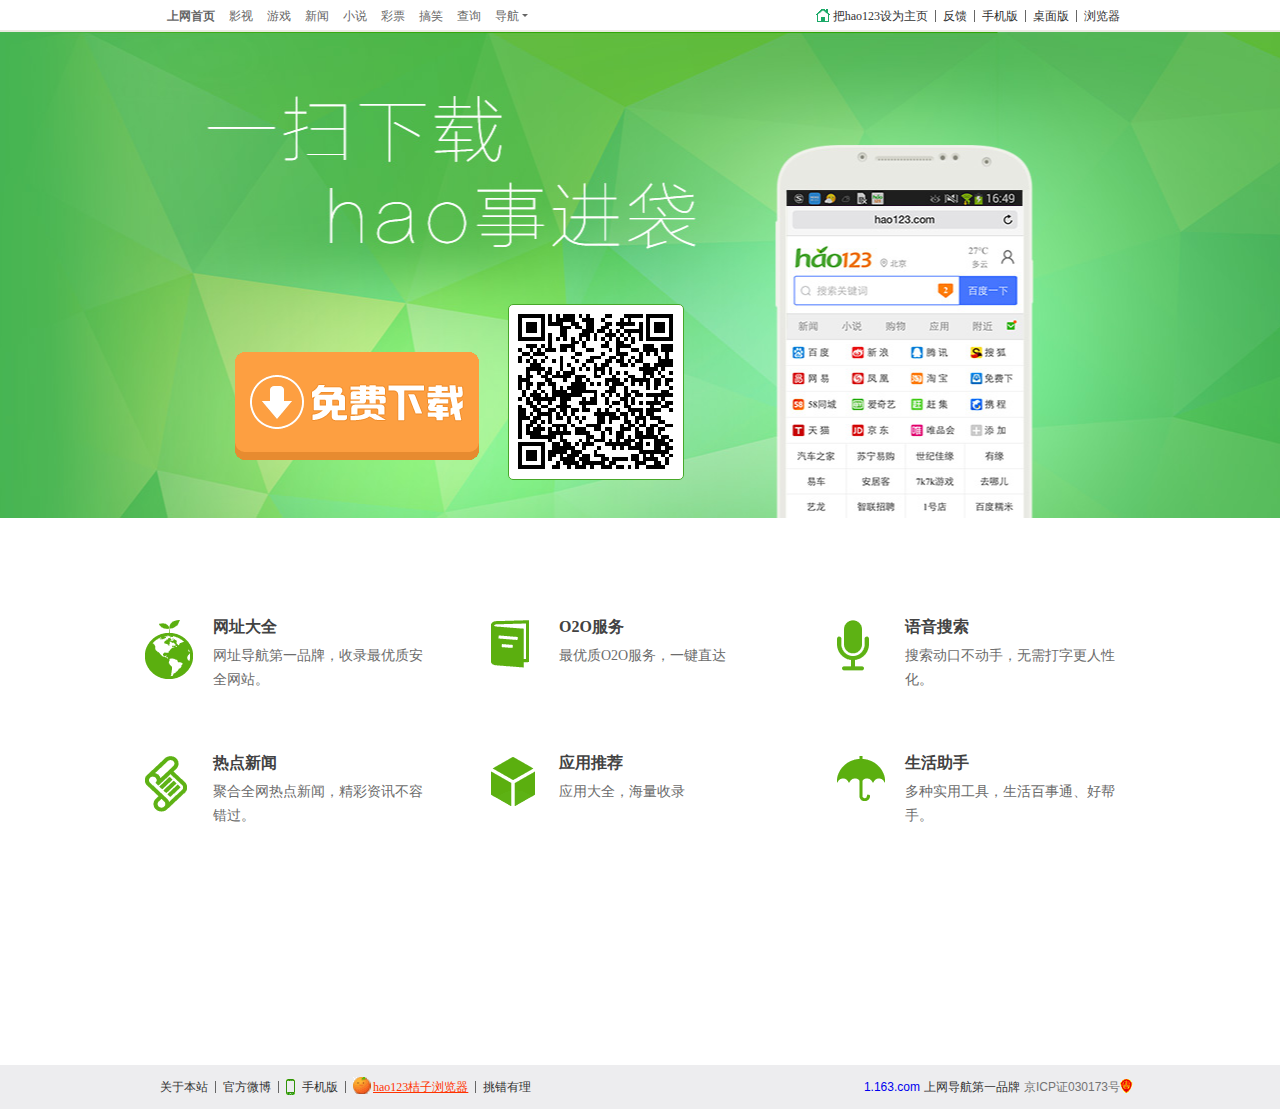
<file: index.html>
<!doctype html>
<html lang="en">
<head>
    <meta charset="UTF-8">
    <title>hao123手机版下载</title>
    <link rel="stylesheet" href="css/hao123.css">
</head>
<body>
    <!-- head -->
    <div class="head">
        <div class="head-mat">
            <div class="left">
                <ul>
                    <li class="shangw">上网首页</li>
                    <li>影视</li>
                    <li>游戏</li>
                    <li>新闻</li>
                    <li>小说</li>
                    <li>彩票</li>
                    <li>搞笑</li>
                    <li>查询</li>
                    <li><div class="sanjiao"></div>导航</li>
                </ul>

            </div>
            <div class="right">
                <i class="s-house"></i>
                <ul>
                    <li>把hao123设为主页</li>
                    <div class="shu"></div>
                    <li>反馈</li>
                    <div class="shu"></div>
                    <li>手机版</li>
                    <div class="shu"></div>
                    <li>桌面版</li>
                    <div class="shu"></div>
                    <li>浏览器</li>
                </ul>
            </div>
        </div>
    </div>
    <!-- img -->
    <div class="img">
        <div class="backg">
            <i class="button"></i>
            <i class="wm"></i>
        </div>
    </div>
    <!-- box -->
    <div class="box"></div>
    <!-- six-toor -->
    <div class="six">
        <div class="six-toor">
            <ul>
                <li class="tu1">
                    <i class="tu1"></i>
                    <div>
                        <div class="div1">网址大全</div>
                        <div class="div2">网址导航第一品牌，收录最优质安全网站。</div>
                    </div>
                </li>
                <li class="tu2">
                    <i class="tu2"></i>
                    <div>
                        <div class="div1">O2O服务</div>
                        <div class="div2">最优质O2O服务，一键直达</div>
                    </div>
                </li>
                <li class="tu3">
                    <i class="tu3"></i>
                    <div>
                        <div class="div1">语音搜索</div>
                        <div class="div2">搜索动口不动手，无需打字更人性化。</div>
                    </div>                    
                </li>
                <li class="tu4">
                    <i class="tu4"></i>
                    <div>
                        <div class="div1">热点新闻</div>
                        <div class="div2">聚合全网热点新闻，精彩资讯不容错过。</div>
                    </div>                    
                </li>
                <li class="tu5">
                    <i class="tu5"></i>
                    <div>
                        <div class="div1">应用推荐</div>
                        <div class="div2">应用大全，海量收录</div>
                    </div>                    
                </li>
                <li class="tu6">
                    <i class="tu6"></i>
                    <div>
                        <div class="div1">生活助手</div>
                        <div class="div2">多种实用工具，生活百事通、好帮手。</div>
                    </div>                    
                </li>
            </ul>
        </div>
    </div>
    <!-- BOTTOM -->
    <div class="bottom">
        <div class="bottom-mat">
            <ul>
                <li>关于本站</li>
                <div class="shu"></div>
                <li>官方微博</li>
                <div class="shu"></div>
                <i class="sjb"></i>
                <li>手机版</li>
                <div class="shu"></div>
                <i class="juzi "></i>
                <li class="active">hao123桔子浏览器</li>
                <div class="shu"></div>
                <li>挑错有理</li>
            </ul>

            <div class="right">
                <!-- <span><a href="file:///E:/wamp/myGit/miaoziqi666.github.io/1.163.com/index.html">1.163.com</a></span> -->
                <span><a href="1.163.com/index.html">1.163.com</a></span>
                <span>上网导航第一品牌</span>
                <span class="zz">
                <i class="huangguan"></i>京ICP证030173号</span>
                
            </div>
        </div>
    </div>

</body>
</html>
</file>
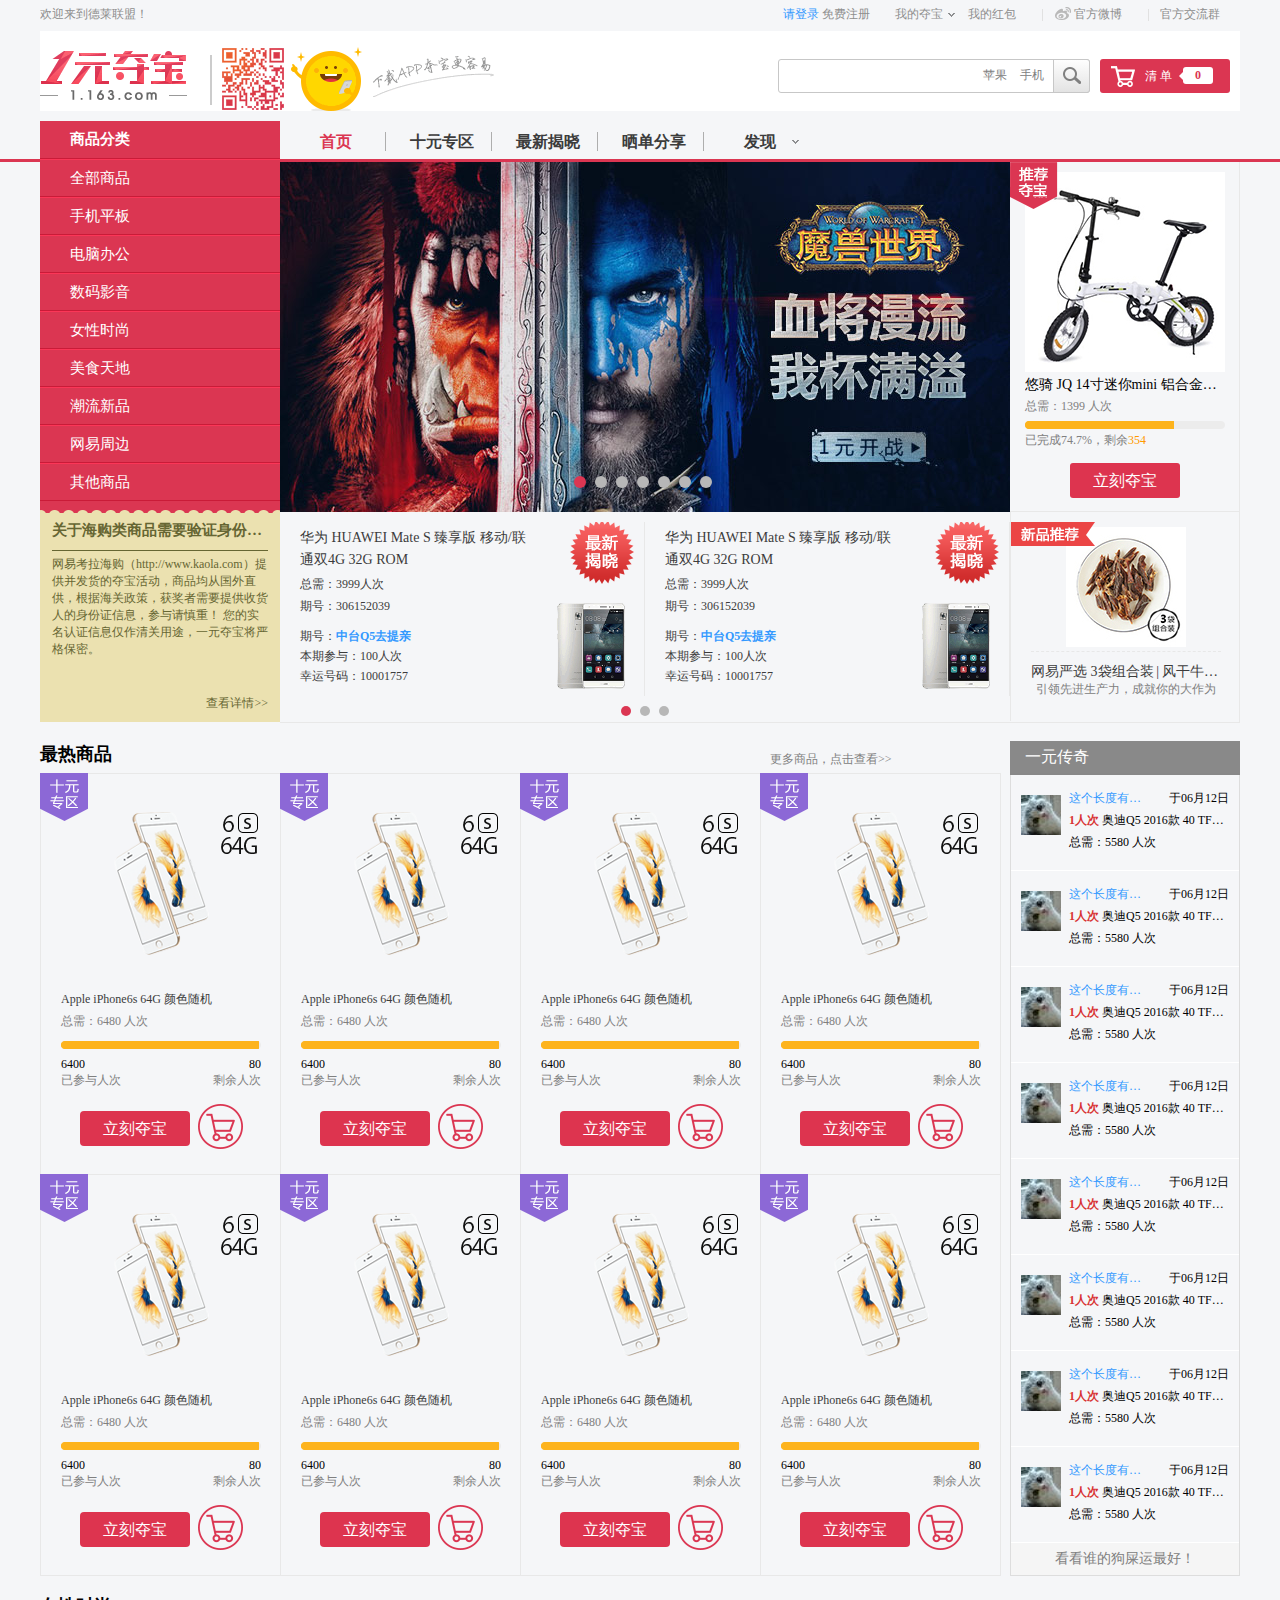
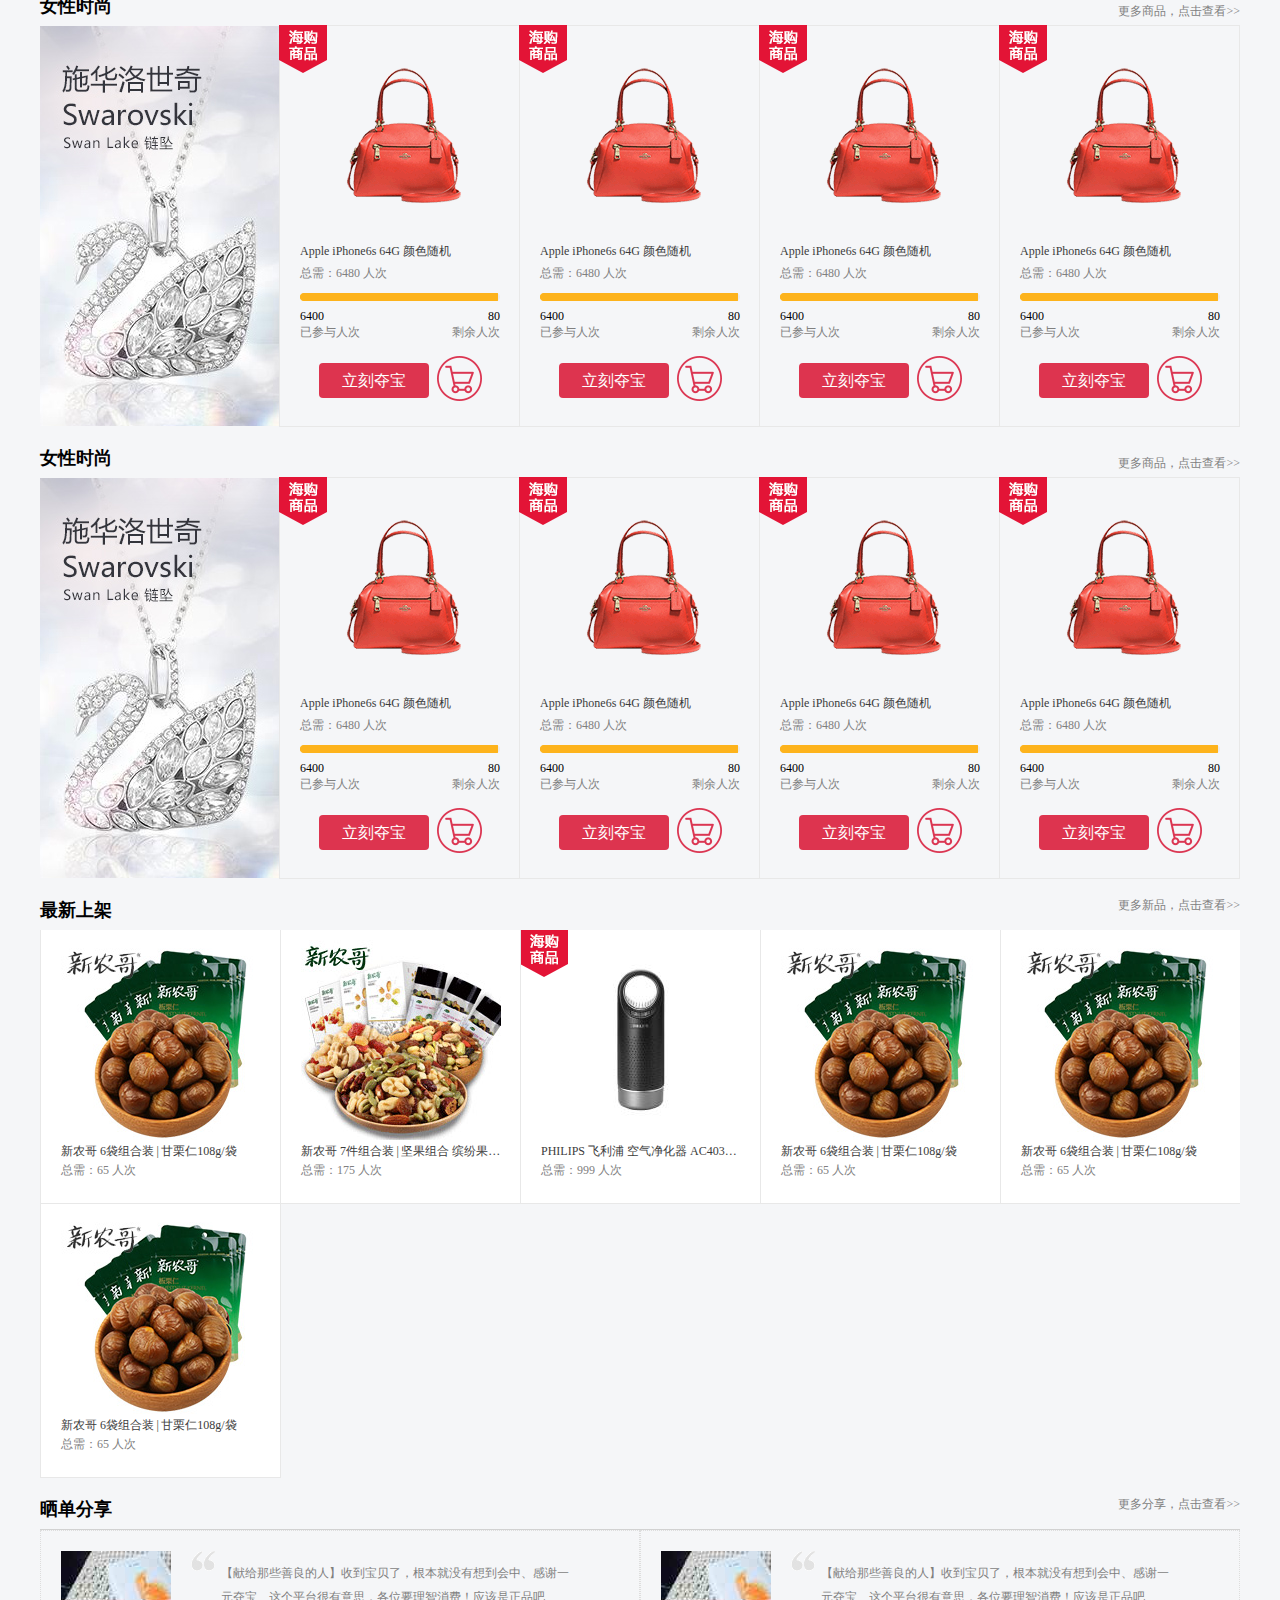
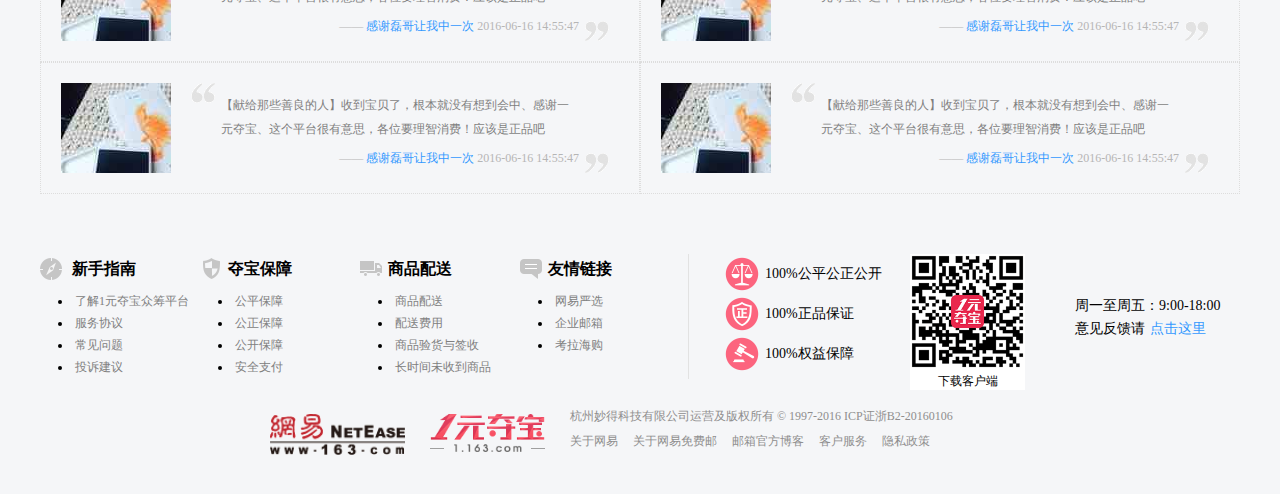
<file: 1.163.com/index.html>
<!doctype html>
<html lang="en">
<head>
    <meta charset="UTF-8">
    <title>网易1元夺宝 - 一个收获惊喜的网站</title>
    <link rel="stylesheet" href="css/163.css">
</head>
<body>

<!-- 标题栏 -->
    <div class="top-menu">
        <div class="menu-mat">
        <!-- head -->
            <div class="tm-1">
                <a href="http://dohtml5.duapp.com/pages/index.html">欢迎来到德莱联盟！</a>
                <ul>
                    <li>
                        <div class="left-head">
                            <a class="a1" href="">请登录</a>
                            <a class="a2" href="">免费注册</a>
                        </div>
                    </li>
                    <li class="li-1 un"><i class="xiasj"></i>我的夺宝</li>
                    <li class="un">我的红包</li>
                    <div class="shu"></div>
                    <li class="xinlang un"><i class="xinlang"></i>官方微博</li>
                    <div class="shu"></div>
                    <li class="un">官方交流群</li>
                </ul>
            </div>
            <!-- header -->
            <div class="tm-2">
                <i class="yiyuan"></i>
                <i class="logo"></i>
                <div class="right">
                    <div class="input">
                        <div class="border">
                            <input type="text">
                            <div class="pgsj">
                                <a href="">苹果</a>
                                <a href="">手机</a>
                            </div>
                        </div>
                        <div class="chazhao">
                            <i class="fdj"></i>
                        </div>
                    </div>

                    <div class="qingdan">
                        <i></i>
                        <a href="">清  单</a>
                        <div class="fangkuai"><div class="sanjiao"></div>0</div>
                        <div class="qd">您的清单中没有任何商品</div>
                    </div>
                </div>
                <div class="clear"></div>
            </div>
            <!-- headerer -->
            <div class="tm-3">
                <div class="left-1">
                    <div class="top"><a href="">商品分类</a></div>
                    <div class="bottom">
                        <ul>
                            <li><a href="">全部商品</a></li>
                            <li><a href="">手机平板</a></li>
                            <li><a href="">电脑办公</a></li>
                            <li><a href="">数码影音</a></li>
                            <li><a href="">女性时尚</a></li>
                            <li><a href="">美食天地</a></li>
                            <li><a href="">潮流新品</a></li>
                            <li><a href="">网易周边</a></li>
                            <li><a href="">其他商品</a></li>
                        </ul>
                    </div>
                    <i class="biankuang"></i>
                </div>
                <div class="left-2">
                    <ul>
                        <li class="active">首页</li>
                        <div class="shu"></div>
                        <li>十元专区</li>
                        <div class="shu"></div>
                        <li>最新揭晓</li>
                        <div class="shu"></div>
                        <li>晒单分享</li>
                        <div class="shu"></div>
                        <li class="fx">发现
                            <i class="daosj"></i>
                        </li>
                    </ul>
                </div>
            </div>
        </div>
    </div>
<!-- 页码栏 -->
    <div class="topper">
        <div class="t-mat">
            <div class="left">
                <div class="left-mat">
                    <div class="sfz" title="关于海购类商品需要验证身份证的说明">关于海购类商品需要验证身份证的说明</div>
                    <div class="wy">网易考拉海购（http://www.kaola.com）提供并发货的夺宝活动，商品均从国外直供，根据海关政策，获奖者需要提供收货人的身份证信息，参与请慎重！
                    您的实名认证信息仅作清关用途，一元夺宝将严格保密。</div>
                    <div class="xiangqing">查看详情>></div>
                </div>
            </div>
            <div class="center">
                <div class="moshou">
                    <ul>
                        <li class="active"></li>
                        <li></li>
                        <li></li>
                        <li></li>
                        <li></li>
                        <li></li>
                        <li></li>
                    </ul>
                    <div class="left-3"><i class="left-4"></i></div>
                    <div class="right-3"><i class="right-4"></i></div>
                </div>
                <div class="moshou-bt">
                    <ul class="ul1">
                        <li class="bt-1">
                            <a href="">华为 HUAWEI Mate S 臻享版 移动/联通双4G 32G ROM</a>
                            <p class="h1">总需：3999人次</p>
                            <p class="h2">期号：306152039</p>
                            <p class="h3">期号：<b>中台Q5去提亲</b></p>
                            <p class="h4">本期参与：100人次</p>
                            <p class="h5">幸运号码：10001757</p>
                            <i class="zxjx"></i>
                            <i class="shouji"></i>
                        </li>
                    <li class="bt-2">
                            <a href="">华为 HUAWEI Mate S 臻享版 移动/联通双4G 32G ROM</a>
                            <p class="h1">总需：3999人次</p>
                            <p class="h2">期号：306152039</p>
                            <p class="h3">期号：<b>中台Q5去提亲</b></p>
                            <p class="h4">本期参与：100人次</p>
                            <p class="h5">幸运号码：10001757</p>
                            <i class="zxjx"></i>
                            <i class="shouji"></i>
                        </li>
                        <li class="bt-3">
                            <a href="">华为 HUAWEI Mate S 臻享版 移动/联通双4G 32G ROM</a>
                            <p class="h1">总需：3999人次</p>
                            <p class="h2">期号：306152039</p>
                            <p class="h3">期号：<b>中台Q5去提亲</b></p>
                            <p class="h4">本期参与：100人次</p>
                            <p class="h5">幸运号码：10001757</p>
                            <i class="zxjx"></i>
                            <i class="shouji"></i>
                        </li>
                    </ul>
                    <ul class="ul2">
                        <li class="active"></li>
                        <li></li>
                        <li></li>
                    </ul>
                    </div>

                </div>
                <div class="right">
                    <div class="right-1">
                        <i class="tjdb"></i>
                        <div class="zxc" title="悠骑 JQ 14寸迷你mini 铝合金折叠自行车"></div>
                        <p class="p1" title="悠骑 JQ 14寸迷你mini 铝合金折叠自行车">悠骑 JQ 14寸迷你mini 铝合金折叠自行车</p>
                        <p class="p2">总需：1399 人次</p>
                        <div class="cd">
                            <i class="i1" title="74.7%"><i></i></i>
                            <p class="p3" title="74.7%">已完成74.7%，剩余<a>354</a>
                            </p>
                        </div>
                        <div class="db-center">
                            <a class="lkdb" href="">立刻夺宝</a>
                        </div>
                    </div>
                    <div class="right-2">
                        <div class="xptj"></div>
                        <div class="yu">
                            <div class="yu-b"></div>
                            <div class="txt-mat">
                                <p class="nrg" title="网易严选 3袋组合装 | 风干牛肉组合 原味*1+香辣味*1+烧烤味*1">网易严选 3袋组合装 | 风干牛肉组合 原味*1+香辣味*1+烧烤味*1</p>
                                <p class="wr" title="引领先进生产力，成就你的大作为">引领先进生产力，成就你的大作为</p>
                            </div>
                        </div>
                    </div>
                </div>
            </div>

        </div>
    </div>
<!-- 商品栏 -->
    <div class="tb">
        <!-- LEFT -->
        <div class="left">
            <div class="left-top">
                <div class="left">最热商品</div>
                <a class="right">更多商品，点击查看>></a>
            </div>

            <div class="left-bottom">
                <ul class="leftbt-ul">
                    <li class="li-1">
                       <div class="border">
                            <div class="syzq"></div>
                            <div class="phone"></div>
                            <p class="p1" title="Apple iPhone6s 64G 颜色随机">Apple iPhone6s 64G 颜色随机</p>
                            <p class="p2">总需：6480 人次</p>
                            <div class="jdt" title="98.8%">
                                <div></div>
                            </div>
                            <p class="fl-1" title="98.8%">6400</p>
                            <p class="fr-1" title="98.8%">80</p>
                            <div class="clear"></div>
                            <p class="fl-2" title="98.8%">已参与人次</p>
                            <p class="fr-2" title="98.8%">剩余人次</p>
                            <div class="clear"></div>
                            <div class="tu">
                                <div class="lkdb" title="立刻夺宝">立刻夺宝</div>
                                <div class="gwc" title="添加到购物车"></div>
                            </div>
                       </div>
                    </li>
                    <li>
                        <div class="border">
                            <div class="syzq"></div>
                            <div class="phone"></div>
                            <p class="p1" title="Apple iPhone6s 64G 颜色随机">Apple iPhone6s 64G 颜色随机</p>
                            <p class="p2">总需：6480 人次</p>
                            <div class="jdt" title="98.8%">
                                <div></div>
                            </div>
                            <p class="fl-1" title="98.8%">6400</p>
                            <p class="fr-1" title="98.8%">80</p>
                            <div class="clear"></div>
                            <p class="fl-2" title="98.8%">已参与人次</p>
                            <p class="fr-2" title="98.8%">剩余人次</p>
                            <div class="clear"></div>
                            <div class="tu">
                                <div class="lkdb" title="立刻夺宝">立刻夺宝</div>
                                <div class="gwc" title="添加到购物车"></div>
                            </div>
                       </div>
                    </li>
                    <li>
                        <div class="border">
                            <div class="syzq"></div>
                            <div class="phone"></div>
                            <p class="p1" title="Apple iPhone6s 64G 颜色随机">Apple iPhone6s 64G 颜色随机</p>
                            <p class="p2">总需：6480 人次</p>
                            <div class="jdt" title="98.8%">
                                <div></div>
                            </div>
                            <p class="fl-1" title="98.8%">6400</p>
                            <p class="fr-1" title="98.8%">80</p>
                            <div class="clear"></div>
                            <p class="fl-2" title="98.8%">已参与人次</p>
                            <p class="fr-2" title="98.8%">剩余人次</p>
                            <div class="clear"></div>
                            <div class="tu">
                                <div class="lkdb" title="立刻夺宝">立刻夺宝</div>
                                <div class="gwc" title="添加到购物车"></div>
                            </div>
                       </div>
                    </li>
                    <li>
                        <div class="border">
                            <div class="syzq"></div>
                            <div class="phone"></div>
                            <p class="p1" title="Apple iPhone6s 64G 颜色随机">Apple iPhone6s 64G 颜色随机</p>
                            <p class="p2">总需：6480 人次</p>
                            <div class="jdt" title="98.8%">
                                <div></div>
                            </div>
                            <p class="fl-1" title="98.8%">6400</p>
                            <p class="fr-1" title="98.8%">80</p>
                            <div class="clear"></div>
                            <p class="fl-2" title="98.8%">已参与人次</p>
                            <p class="fr-2" title="98.8%">剩余人次</p>
                            <div class="clear"></div>
                            <div class="tu">
                                <div class="lkdb" title="立刻夺宝">立刻夺宝</div>
                                <div class="gwc" title="添加到购物车"></div>
                            </div>
                       </div>
                    </li>
                    <li>
                        <div class="border">
                            <div class="syzq"></div>
                            <div class="phone"></div>
                            <p class="p1" title="Apple iPhone6s 64G 颜色随机">Apple iPhone6s 64G 颜色随机</p>
                            <p class="p2">总需：6480 人次</p>
                            <div class="jdt" title="98.8%">
                                <div></div>
                            </div>
                            <p class="fl-1" title="98.8%">6400</p>
                            <p class="fr-1" title="98.8%">80</p>
                            <div class="clear"></div>
                            <p class="fl-2" title="98.8%">已参与人次</p>
                            <p class="fr-2" title="98.8%">剩余人次</p>
                            <div class="clear"></div>
                            <div class="tu">
                                <div class="lkdb" title="立刻夺宝">立刻夺宝</div>
                                <div class="gwc" title="添加到购物车"></div>
                            </div>
                       </div>
                    </li>
                    <li>
                        <div class="border">
                            <div class="syzq"></div>
                            <div class="phone"></div>
                            <p class="p1" title="Apple iPhone6s 64G 颜色随机">Apple iPhone6s 64G 颜色随机</p>
                            <p class="p2">总需：6480 人次</p>
                            <div class="jdt" title="98.8%">
                                <div></div>
                            </div>
                            <p class="fl-1" title="98.8%">6400</p>
                            <p class="fr-1" title="98.8%">80</p>
                            <div class="clear"></div>
                            <p class="fl-2" title="98.8%">已参与人次</p>
                            <p class="fr-2" title="98.8%">剩余人次</p>
                            <div class="clear"></div>
                            <div class="tu">
                                <div class="lkdb" title="立刻夺宝">立刻夺宝</div>
                                <div class="gwc" title="添加到购物车"></div>
                            </div>
                       </div>
                    </li>
                    <li>
                        <div class="border">
                            <div class="syzq"></div>
                            <div class="phone"></div>
                            <p class="p1" title="Apple iPhone6s 64G 颜色随机">Apple iPhone6s 64G 颜色随机</p>
                            <p class="p2">总需：6480 人次</p>
                            <div class="jdt" title="98.8%">
                                <div></div>
                            </div>
                            <p class="fl-1" title="98.8%">6400</p>
                            <p class="fr-1" title="98.8%">80</p>
                            <div class="clear"></div>
                            <p class="fl-2" title="98.8%">已参与人次</p>
                            <p class="fr-2" title="98.8%">剩余人次</p>
                            <div class="clear"></div>
                            <div class="tu">
                                <div class="lkdb" title="立刻夺宝">立刻夺宝</div>
                                <div class="gwc" title="添加到购物车"></div>
                            </div>
                       </div>
                    </li>
                    <li>
                        <div class="border">
                            <div class="syzq"></div>
                            <div class="phone"></div>
                            <p class="p1" title="Apple iPhone6s 64G 颜色随机">Apple iPhone6s 64G 颜色随机</p>
                            <p class="p2">总需：6480 人次</p>
                            <div class="jdt" title="98.8%">
                                <div></div>
                            </div>
                            <p class="fl-1" title="98.8%">6400</p>
                            <p class="fr-1" title="98.8%">80</p>
                            <div class="clear"></div>
                            <p class="fl-2" title="98.8%">已参与人次</p>
                            <p class="fr-2" title="98.8%">剩余人次</p>
                            <div class="clear"></div>
                            <div class="tu">
                                <div class="lkdb" title="立刻夺宝">立刻夺宝</div>
                                <div class="gwc" title="添加到购物车"></div>
                            </div>
                       </div>
                    </li>
                </ul>
            </div>

        </div>
        <!-- RIGHT -->
        <div class="right">
            <div class="right-top">一元传奇</div>
            <div class="right-bottom">
                <ul class="yycq">
                    <li>
                        <div class="left1"></div>
                        <div class="right1">
                            <div>
                                <div class="left2">这个长度有点过分有点过分了</div>
                                <div class="right2">于06月12日</div>
                            </div>
                            <div class="clear"></div>
                            <div class="yc">
                                <span class="s1">1人次</span>
                                <span class="s2" title="奥迪Q5 2016款 40 TFSI 技术型">奥迪Q5 2016款 40 TFSI 技术型</span>
                            </div>
                            <div class="rc">总需：5580 人次</div>
                        </div>
                    </li>
                    <li>
                        <div class="left1"></div>
                        <div class="right1">
                            <div>
                                <div class="left2">这个长度有点过分有点过分了</div>
                                <div class="right2">于06月12日</div>
                            </div>
                            <div class="clear"></div>
                            <div class="yc">
                                <span class="s1">1人次</span>
                                <span class="s2" title="奥迪Q5 2016款 40 TFSI 技术型">奥迪Q5 2016款 40 TFSI 技术型</span>
                            </div>
                            <div class="rc">总需：5580 人次</div>
                        </div>
                    </li>
                    <li>
                        <div class="left1"></div>
                        <div class="right1">
                            <div>
                                <div class="left2">这个长度有点过分有点过分了</div>
                                <div class="right2">于06月12日</div>
                            </div>
                            <div class="clear"></div>
                            <div class="yc">
                                <span class="s1">1人次</span>
                                <span class="s2" title="奥迪Q5 2016款 40 TFSI 技术型">奥迪Q5 2016款 40 TFSI 技术型</span>
                            </div>
                            <div class="rc">总需：5580 人次</div>
                        </div>
                    </li>
                    <li>
                        <div class="left1"></div>
                        <div class="right1">
                            <div>
                                <div class="left2">这个长度有点过分有点过分了</div>
                                <div class="right2">于06月12日</div>
                            </div>
                            <div class="clear"></div>
                            <div class="yc">
                                <span class="s1">1人次</span>
                                <span class="s2" title="奥迪Q5 2016款 40 TFSI 技术型">奥迪Q5 2016款 40 TFSI 技术型</span>
                            </div>
                            <div class="rc">总需：5580 人次</div>
                        </div>
                    </li>
                    <li>
                        <div class="left1"></div>
                        <div class="right1">
                            <div>
                                <div class="left2">这个长度有点过分有点过分了</div>
                                <div class="right2">于06月12日</div>
                            </div>
                            <div class="clear"></div>
                            <div class="yc">
                                <span class="s1">1人次</span>
                                <span class="s2" title="奥迪Q5 2016款 40 TFSI 技术型">奥迪Q5 2016款 40 TFSI 技术型</span>
                            </div>
                            <div class="rc">总需：5580 人次</div>
                        </div>
                    </li>
                    <li>
                        <div class="left1"></div>
                        <div class="right1">
                            <div>
                                <div class="left2">这个长度有点过分有点过分了</div>
                                <div class="right2">于06月12日</div>
                            </div>
                            <div class="clear"></div>
                            <div class="yc">
                                <span class="s1">1人次</span>
                                <span class="s2" title="奥迪Q5 2016款 40 TFSI 技术型">奥迪Q5 2016款 40 TFSI 技术型</span>
                            </div>
                            <div class="rc">总需：5580 人次</div>
                        </div>
                    </li>
                    <li>
                        <div class="left1"></div>
                        <div class="right1">
                            <div>
                                <div class="left2">这个长度有点过分有点过分了</div>
                                <div class="right2">于06月12日</div>
                            </div>
                            <div class="clear"></div>
                            <div class="yc">
                                <span class="s1">1人次</span>
                                <span class="s2" title="奥迪Q5 2016款 40 TFSI 技术型">奥迪Q5 2016款 40 TFSI 技术型</span>
                            </div>
                            <div class="rc">总需：5580 人次</div>
                        </div>
                    </li>
                    <li>
                        <div class="left1"></div>
                        <div class="right1">
                            <div>
                                <div class="left2">这个长度有点过分有点过分了</div>
                                <div class="right2">于06月12日</div>
                            </div>
                            <div class="clear"></div>
                            <div class="yc">
                                <span class="s1">1人次</span>
                                <span class="s2" title="奥迪Q5 2016款 40 TFSI 技术型">奥迪Q5 2016款 40 TFSI 技术型</span>
                            </div>
                            <div class="rc">总需：5580 人次</div>
                        </div>
                    </li>
                    <li>
                        <div class="left1"></div>
                        <div class="right1">
                            <div>
                                <div class="left2">这个长度有点过分有点过分了</div>
                                <div class="right2">于06月12日</div>
                            </div>
                            <div class="clear"></div>
                            <div class="yc">
                                <span class="s1">1人次</span>
                                <span class="s2" title="奥迪Q5 2016款 40 TFSI 技术型">奥迪Q5 2016款 40 TFSI 技术型</span>
                            </div>
                            <div class="rc">总需：5580 人次</div>
                        </div>
                    </li>
                    <li>
                        <div class="left1"></div>
                        <div class="right1">
                            <div>
                                <div class="left2">这个长度有点过分有点过分了</div>
                                <div class="right2">于06月12日</div>
                            </div>
                            <div class="clear"></div>
                            <div class="yc">
                                <span class="s1">1人次</span>
                                <span class="s2" title="奥迪Q5 2016款 40 TFSI 技术型">奥迪Q5 2016款 40 TFSI 技术型</span>
                            </div>
                            <div class="rc">总需：5580 人次</div>
                        </div>
                    </li>
                </ul>
            </div>
            <div class="shit">看看谁的狗屎运最好！</div>
        </div>
    </div>
        <!-- 女性时尚 -->
    <div class="sjpb">
        <div class="sj-top">
            <div class="sj-tl">女性时尚</div>
            <div class="sj-tr">更多商品，点击查看>></div>
        </div>
        <ul class="ul-sjpb">
            <i class="ipad">
            </i>
            <li>
                <div class="border">
                            <div class="syzq"></div>
                            <div class="phone"></div>
                            <p class="p1" title="Apple iPhone6s 64G 颜色随机">Apple iPhone6s 64G 颜色随机</p>
                            <p class="p2">总需：6480 人次</p>
                            <div class="jdt" title="98.8%">
                                <div></div>
                            </div>
                            <p class="fl-1" title="98.8%">6400</p>
                            <p class="fr-1" title="98.8%">80</p>
                            <div class="clear"></div>
                            <p class="fl-2" title="98.8%">已参与人次</p>
                            <p class="fr-2" title="98.8%">剩余人次</p>
                            <div class="clear"></div>
                            <div class="tu">
                                <div class="lkdb" title="立刻夺宝">立刻夺宝</div>
                                <div class="gwc" title="添加到购物车"></div>
                            </div>
                </div>  
            </li>
            <li>
                <div class="border">
                            <div class="syzq"></div>
                            <div class="phone"></div>
                            <p class="p1" title="Apple iPhone6s 64G 颜色随机">Apple iPhone6s 64G 颜色随机</p>
                            <p class="p2">总需：6480 人次</p>
                            <div class="jdt" title="98.8%">
                                <div></div>
                            </div>
                            <p class="fl-1" title="98.8%">6400</p>
                            <p class="fr-1" title="98.8%">80</p>
                            <div class="clear"></div>
                            <p class="fl-2" title="98.8%">已参与人次</p>
                            <p class="fr-2" title="98.8%">剩余人次</p>
                            <div class="clear"></div>
                            <div class="tu">
                                <div class="lkdb" title="立刻夺宝">立刻夺宝</div>
                                <div class="gwc" title="添加到购物车"></div>
                            </div>
                </div>  
            </li>
            <li>
                <div class="border">
                            <div class="syzq"></div>
                            <div class="phone"></div>
                            <p class="p1" title="Apple iPhone6s 64G 颜色随机">Apple iPhone6s 64G 颜色随机</p>
                            <p class="p2">总需：6480 人次</p>
                            <div class="jdt" title="98.8%">
                                <div></div>
                            </div>
                            <p class="fl-1" title="98.8%">6400</p>
                            <p class="fr-1" title="98.8%">80</p>
                            <div class="clear"></div>
                            <p class="fl-2" title="98.8%">已参与人次</p>
                            <p class="fr-2" title="98.8%">剩余人次</p>
                            <div class="clear"></div>
                            <div class="tu">
                                <div class="lkdb" title="立刻夺宝">立刻夺宝</div>
                                <div class="gwc" title="添加到购物车"></div>
                            </div>
                </div>  
            </li>
            <li>
                <div class="border">
                            <div class="syzq"></div>
                            <div class="phone"></div>
                            <p class="p1" title="Apple iPhone6s 64G 颜色随机">Apple iPhone6s 64G 颜色随机</p>
                            <p class="p2">总需：6480 人次</p>
                            <div class="jdt" title="98.8%">
                                <div></div>
                            </div>
                            <p class="fl-1" title="98.8%">6400</p>
                            <p class="fr-1" title="98.8%">80</p>
                            <div class="clear"></div>
                            <p class="fl-2" title="98.8%">已参与人次</p>
                            <p class="fr-2" title="98.8%">剩余人次</p>
                            <div class="clear"></div>
                            <div class="tu">
                                <div class="lkdb" title="立刻夺宝">立刻夺宝</div>
                                <div class="gwc" title="添加到购物车"></div>
                            </div>
                </div>  
            </li>
        </ul>
    </div>
    <div class="sjpb">
        <div class="sj-top">
            <div class="sj-tl">女性时尚</div>
            <div class="sj-tr">更多商品，点击查看>></div>
        </div>
        <ul class="ul-sjpb">
            <i class="ipad">
            </i>
            <li>
                <div class="border">
                            <div class="syzq"></div>
                            <div class="phone"></div>
                            <p class="p1" title="Apple iPhone6s 64G 颜色随机">Apple iPhone6s 64G 颜色随机</p>
                            <p class="p2">总需：6480 人次</p>
                            <div class="jdt" title="98.8%">
                                <div></div>
                            </div>
                            <p class="fl-1" title="98.8%">6400</p>
                            <p class="fr-1" title="98.8%">80</p>
                            <div class="clear"></div>
                            <p class="fl-2" title="98.8%">已参与人次</p>
                            <p class="fr-2" title="98.8%">剩余人次</p>
                            <div class="clear"></div>
                            <div class="tu">
                                <div class="lkdb" title="立刻夺宝">立刻夺宝</div>
                                <div class="gwc" title="添加到购物车"></div>
                            </div>
                </div>  
            </li>
            <li>
                <div class="border">
                            <div class="syzq"></div>
                            <div class="phone"></div>
                            <p class="p1" title="Apple iPhone6s 64G 颜色随机">Apple iPhone6s 64G 颜色随机</p>
                            <p class="p2">总需：6480 人次</p>
                            <div class="jdt" title="98.8%">
                                <div></div>
                            </div>
                            <p class="fl-1" title="98.8%">6400</p>
                            <p class="fr-1" title="98.8%">80</p>
                            <div class="clear"></div>
                            <p class="fl-2" title="98.8%">已参与人次</p>
                            <p class="fr-2" title="98.8%">剩余人次</p>
                            <div class="clear"></div>
                            <div class="tu">
                                <div class="lkdb" title="立刻夺宝">立刻夺宝</div>
                                <div class="gwc" title="添加到购物车"></div>
                            </div>
                </div>  
            </li>
            <li>
                <div class="border">
                            <div class="syzq"></div>
                            <div class="phone"></div>
                            <p class="p1" title="Apple iPhone6s 64G 颜色随机">Apple iPhone6s 64G 颜色随机</p>
                            <p class="p2">总需：6480 人次</p>
                            <div class="jdt" title="98.8%">
                                <div></div>
                            </div>
                            <p class="fl-1" title="98.8%">6400</p>
                            <p class="fr-1" title="98.8%">80</p>
                            <div class="clear"></div>
                            <p class="fl-2" title="98.8%">已参与人次</p>
                            <p class="fr-2" title="98.8%">剩余人次</p>
                            <div class="clear"></div>
                            <div class="tu">
                                <div class="lkdb" title="立刻夺宝">立刻夺宝</div>
                                <div class="gwc" title="添加到购物车"></div>
                            </div>
                </div>  
            </li>
            <li>
                <div class="border">
                            <div class="syzq"></div>
                            <div class="phone"></div>
                            <p class="p1" title="Apple iPhone6s 64G 颜色随机">Apple iPhone6s 64G 颜色随机</p>
                            <p class="p2">总需：6480 人次</p>
                            <div class="jdt" title="98.8%">
                                <div></div>
                            </div>
                            <p class="fl-1" title="98.8%">6400</p>
                            <p class="fr-1" title="98.8%">80</p>
                            <div class="clear"></div>
                            <p class="fl-2" title="98.8%">已参与人次</p>
                            <p class="fr-2" title="98.8%">剩余人次</p>
                            <div class="clear"></div>
                            <div class="tu">
                                <div class="lkdb" title="立刻夺宝">立刻夺宝</div>
                                <div class="gwc" title="添加到购物车"></div>
                            </div>
                </div>  
            </li>
        </ul>
    </div>
    <!-- 最新上架 -->
    <div class="zxsj">
        <div class="zxsj-top">
            <div class="left">最新上架</div>
            <div class="right">更多新品，点击查看>></div>
            <div class="clear"></div>
        </div>
        <ul class="zxsj-bottom">
            <li>
                <div class="b-mat">
                    <div class="xinnongge" title="新农哥 6袋组合装 | 甘栗仁108g/袋"></div>
                    <p class="p1" title="新农哥 6袋组合装 | 甘栗仁108g/袋">新农哥 6袋组合装 | 甘栗仁108g/袋</p>
                    <p class="p2">总需：65 人次</p>
                </div>
            </li>
            <li class="li-1">
                <div class="b-mat">
                    <div class="xinnongge" title="新农哥 7件组合装 | 坚果组合 缤纷果仁*2+草莓苹果坚果仁*2+什锦果仁*3"></div>
                    <p class="p1" title="新农哥 7件组合装 | 坚果组合 缤纷果仁*2+草莓苹果坚果仁*2+什锦果仁*3">新农哥 7件组合装 | 坚果组合 缤纷果仁*2+草莓苹果坚果仁*2+什锦果仁*3</p>
                    <p class="p2">总需：175 人次</p>
                </div>
            </li>
            <li class="li-2">
                <i class="hgsp"></i>
                <div class="b-mat">
                    <div class="xinnongge" title="PHILIPS 飞利浦 空气净化器 AC4030/00"></div>
                    <p class="p1" title="PHILIPS 飞利浦 空气净化器 AC4030/00">PHILIPS 飞利浦 空气净化器 AC4030/00</p>
                    <p class="p2">总需：999 人次</p>
                </div>
            </li>
            <li class="li-3">
                <div class="b-mat">
                    <div class="xinnongge"></div>
                    <p class="p1" title="新农哥 6袋组合装 | 甘栗仁108g/袋">新农哥 6袋组合装 | 甘栗仁108g/袋</p>
                    <p class="p2">总需：65 人次</p>
                </div>
            </li>
            <li class="li-4">
                <div class="b-mat">
                    <div class="xinnongge"></div>
                    <p class="p1" title="新农哥 6袋组合装 | 甘栗仁108g/袋">新农哥 6袋组合装 | 甘栗仁108g/袋</p>
                    <p class="p2">总需：65 人次</p>
                </div>
            </li>
            <li>
                <div class="b-mat">
                    <div class="xinnongge"></div>
                    <p class="p1" title="新农哥 6袋组合装 | 甘栗仁108g/袋">新农哥 6袋组合装 | 甘栗仁108g/袋</p>
                    <p class="p2">总需：65 人次</p>
                </div>
            </li>
        </ul>
        <div class="clear"></div>
    </div>
    <!-- 晒单分享 -->
    <div class="sdfx">
        <div class="sdfx-top">
            <div class="left">晒单分享</div>
            <div class="right">更多分享，点击查看>></div>
        </div>
        <ul class="sdfx-bottom">
            <li class="li-1">
                <div class="left"></div>
                <div class="right">
                    <i class="top"></i>
                    <p class="hjgy">【献给那些善良的人】收到宝贝了，根本就没有想到会中、感谢一元夺宝、这个平台很有意思，各位要理智消费！应该是正品吧</p>
                    <p class="id">—— <a href="" title="感谢磊哥让我中一次(ID:85477767)">感谢磊哥让我中一次</a> 2016-06-16 14:55:47
                    </p>
                    <i class="bottom"></i>
                </div>
            </li>
            <li>
                <div class="left"></div>
                <div class="right">
                    <i class="top"></i>
                    <p class="hjgy">【献给那些善良的人】收到宝贝了，根本就没有想到会中、感谢一元夺宝、这个平台很有意思，各位要理智消费！应该是正品吧</p>
                    <p class="id">—— <a href="" title="感谢磊哥让我中一次(ID:85477767)">感谢磊哥让我中一次</a> 2016-06-16 14:55:47
                    </p>
                    <i class="bottom"></i>
                </div>
            </li>
            <li>
                <div class="left"></div>
                <div class="right">
                    <i class="top"></i>
                    <p class="hjgy">【献给那些善良的人】收到宝贝了，根本就没有想到会中、感谢一元夺宝、这个平台很有意思，各位要理智消费！应该是正品吧</p>
                    <p class="id">—— <a href="" title="感谢磊哥让我中一次(ID:85477767)">感谢磊哥让我中一次</a> 2016-06-16 14:55:47
                    </p>
                    <i class="bottom"></i>
                </div>
            </li>
            <li>
                <div class="left"></div>
                <div class="right">
                    <i class="top"></i>
                    <p class="hjgy">【献给那些善良的人】收到宝贝了，根本就没有想到会中、感谢一元夺宝、这个平台很有意思，各位要理智消费！应该是正品吧</p>
                    <p class="id">—— <a href="" title="感谢磊哥让我中一次(ID:85477767)">感谢磊哥让我中一次</a> 2016-06-16 14:55:47
                    </p>
                    <i class="bottom"></i>
                </div>
            </li>
        </ul>
    </div>
    <!-- 底部 -->
    <div class="btm">
        <div class="left">
            <ul class="bot-lf">
                <li class="l1">
                    <h5>
                    <i class="xszn"></i>
                    新手指南</h5>
                    <ul>
                        <li><a href="">了解1元夺宝众筹平台</a></li>
                        <li><a href="">服务协议</a></li>
                        <li><a href="">常见问题</a></li>
                        <li><a href="">投诉建议</a></li>
                    </ul>
                </li>
                <li class="l1">
                    <h5><i class="dbbz"></i>夺宝保障</h5>
                    <ul>
                        <li><a href="">公平保障</a></li>
                        <li><a href="">公正保障</a></li>
                        <li><a href="">公开保障</a></li>
                        <li><a href="">安全支付</a></li>
                    </ul>
                </li>
                <li class="l1">
                    <h5><i class="spps"></i>商品配送</h5>
                    <ul>
                        <li><a href="">商品配送</a></li>
                        <li><a href="">配送费用</a></li>
                        <li><a href="">商品验货与签收</a></li>
                        <li><a href="">长时间未收到商品</a></li>
                    </ul>
                </li>
                <li class="l1">
                    <h5><i class="yqlj"></i>友情链接</h5>
                    <ul>
                        <li><a href="">网易严选</a></li>
                        <li><a href="">企业邮箱</a></li>
                        <li><a href="">考拉海购</a></li>
                    </ul>
                </li>
            </ul>
        </div>
        <div class="right">
            <ul>
                <li><i class="tp"></i>100%公平公正公开</li>
                <li><i class="zheng"></i>100%正品保证</li>
                <li><i class="chuiz"></i>100%权益保障</li>
            </ul>
            <div class="div-1">
                <img width="100%" src="img/db.png">
                <p>下载客户端</p>
            </div>
            <div class="div-2">
                <p>周一至周五：9:00-18:00</p>
                <p>
                    <p>意见反馈请<a>点击这里</a></p>
                </p>
            </div>
        </div>
    </div>
        <!-- 底部底部 -->
    <div class="best-btm">
        <div class="pic-1">
            <img width="135px" src="img/wangyi.gif" alt="">
        </div>
        <div class="pic-2">
            <img width="115px" src="img/yiyuanduobao.gif" alt="">
        </div>
        
        <div class="pic-3">
            <div class="lh">杭州妙得科技有限公司运营及版权所有 © 1997-2016 ICP证浙B2-20160106</div>
            <ul>
                <li>关于网易</li>
                <li>关于网易免费邮</li>
                <li>邮箱官方博客</li>
                <li>客户服务</li>
                <li>隐私政策</li>
            </ul>
        </div>
    </div>

</body>
</html>
</file>
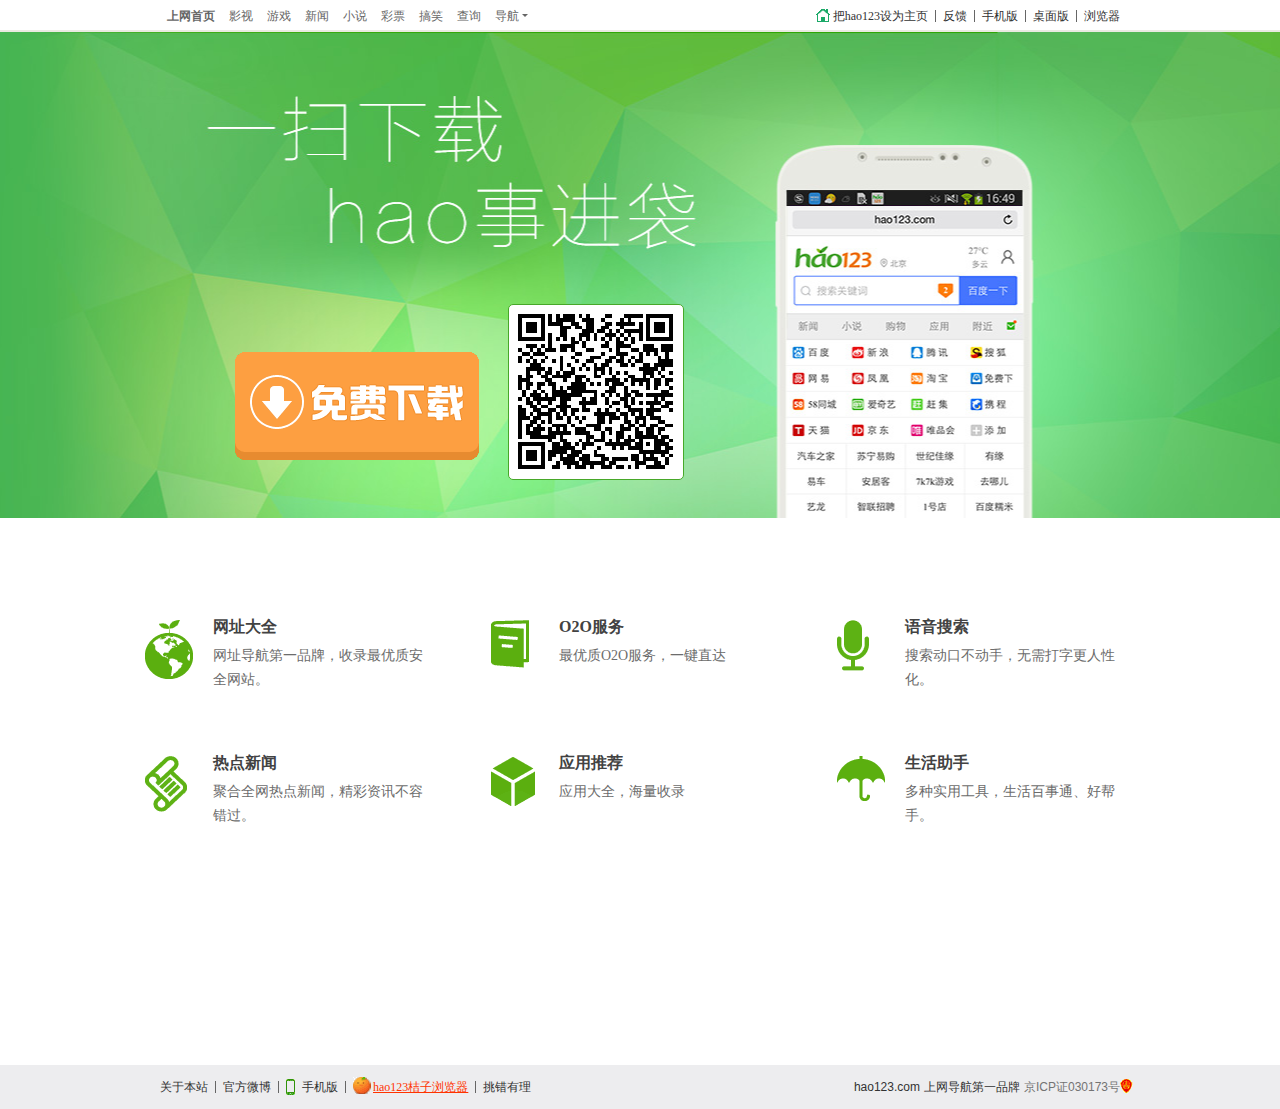
<file: hao123.html>
<!doctype html>
<html lang="en">
<head>
    <meta charset="UTF-8">
    <title>hao123手机版下载</title>
    <link rel="stylesheet" href="css/hao123.css">
</head>
<body>
    <!-- head -->
    <div class="head">
        <div class="head-mat">
            <div class="left">
                <ul>
                    <li class="shangw">上网首页</li>
                    <li>影视</li>
                    <li>游戏</li>
                    <li>新闻</li>
                    <li>小说</li>
                    <li>彩票</li>
                    <li>搞笑</li>
                    <li>查询</li>
                    <li><div class="sanjiao"></div>导航</li>
                </ul>

            </div>
            <div class="right">
                <i class="s-house"></i>
                <ul>
                    <li>把hao123设为主页</li>
                    <div class="shu"></div>
                    <li>反馈</li>
                    <div class="shu"></div>
                    <li>手机版</li>
                    <div class="shu"></div>
                    <li>桌面版</li>
                    <div class="shu"></div>
                    <li>浏览器</li>
                </ul>
            </div>
        </div>
    </div>
    <!-- img -->
    <div class="img">
        <div class="backg">
            <i class="button"></i>
            <i class="wm"></i>
        </div>
    </div>
    <!-- box -->
    <div class="box"></div>
    <!-- six-toor -->
    <div class="six">
        <div class="six-toor">
            <ul>
                <li class="tu1">
                    <i class="tu1"></i>
                    <div>
                        <div class="div1">网址大全</div>
                        <div class="div2">网址导航第一品牌，收录最优质安全网站。</div>
                    </div>
                </li>
                <li class="tu2">
                    <i class="tu2"></i>
                    <div>
                        <div class="div1">O2O服务</div>
                        <div class="div2">最优质O2O服务，一键直达</div>
                    </div>
                </li>
                <li class="tu3">
                    <i class="tu3"></i>
                    <div>
                        <div class="div1">语音搜索</div>
                        <div class="div2">搜索动口不动手，无需打字更人性化。</div>
                    </div>                    
                </li>
                <li class="tu4">
                    <i class="tu4"></i>
                    <div>
                        <div class="div1">热点新闻</div>
                        <div class="div2">聚合全网热点新闻，精彩资讯不容错过。</div>
                    </div>                    
                </li>
                <li class="tu5">
                    <i class="tu5"></i>
                    <div>
                        <div class="div1">应用推荐</div>
                        <div class="div2">应用大全，海量收录</div>
                    </div>                    
                </li>
                <li class="tu6">
                    <i class="tu6"></i>
                    <div>
                        <div class="div1">生活助手</div>
                        <div class="div2">多种实用工具，生活百事通、好帮手。</div>
                    </div>                    
                </li>
            </ul>
        </div>
    </div>
    <!-- BOTTOM -->
    <div class="bottom">
        <div class="bottom-mat">
            <ul>
                <li>关于本站</li>
                <div class="shu"></div>
                <li>官方微博</li>
                <div class="shu"></div>
                <i class="sjb"></i>
                <li>手机版</li>
                <div class="shu"></div>
                <i class="juzi "></i>
                <li class="active">hao123桔子浏览器</li>
                <div class="shu"></div>
                <li>挑错有理</li>
            </ul>

            <div class="right">
                <span>hao123.com</span>
                <span>上网导航第一品牌</span>
                <span class="zz">
                <i class="huangguan"></i>京ICP证030173号</span>
                
            </div>
        </div>
    </div>

</body>
</html>
</file>
<file: css/hao123.css>
* {
    margin: 0;
    padding:0;
}
a {
    text-decoration: none;
}
ul,li {
    list-style: none;
}
body {
    background-color: #ededef;
}

/*head*/
.head {
    width: 100%;
    border-bottom: solid 2px #EAEAE2;
    background: #fff;
    height: 30px;
}
.head-mat {
    margin: 0 auto;
    width: 960px;
    height: 32px;
    
}

.head-mat .left {
    float: left;

}

.head-mat .left li {
    float: left;
    color: #666;
    height: 26px;
    line-height: 26px;
    padding: 3px 6px 1px;
    margin: 0 1px;
    font-size: 12px;
    position: relative;
}
.head-mat .left li:hover {
    color: #1BA968;
    border-bottom: solid 2px #1BA968;
    cursor: pointer;
}

.head-mat .left li.shangw {
    font-weight: 700;
}

.head-mat .left li .sanjiao {
    width: 0;
    height: 0;
    border-width:3.5px;
    border-style: solid;
    border-color: #666 transparent transparent;
    position: absolute;
    right: -3px;
    top: 14px;
} 



.head-mat .right {
    float: right;
}

.head-mat .right .s-house {
    background-image: url(../img/hao123.png);
    background-position: -81px -34px;
    width: 16px;
    height: 20px;
    position: relative;
    top: 9px;
    left: -1px;

}
.head-mat .right .shu {
    width:1px;
    height: 12px;
    background-color: #666;
    margin: 0px 7px;
    position: relative;
    top: 10px;
}

.head-mat .right ul{
    position: relative;
}

.head-mat .right ul,i {
    float: left;
}

.head-mat .right ul li,.shu {
    float: left;
}

.head-mat .right ul li {
    color: #333;
    font-size: 12px;
    line-height: 20px;
    padding: 6px 0 4px;
}
.head-mat .right ul li:hover {
    color: #EE3636;
    text-decoration: underline;
    cursor: pointer;
}

/*img*/
.img .backg{
    width: 100%;
    height: 486px;
    background: url(../img/backg.jpg) center center;
    margin: 0 auto;
    position: relative;
}
.img .backg i.button {
    width: 244px;
    height: 108px;
    display: block;
    cursor: pointer;
    position: absolute;
    background: url(../img/chang.png);
    background-position: 0 -600px;
    bottom: 58px;
    left: 235px;
}
.img .backg i.button:hover {
    background-position: 0 -750px;
}

.img .backg i.wm {
    background: url(../img/2wm.png) no-repeat center center;
    width: 164px;
    height: 164px;
    position: absolute;
    display: block;
    padding: 5px;
    background-color: #fff;
    border: 1px solid #47A829;
    border-radius: 5px;
    top: 272px;
    left:508px;
}
/*box*/
.box {
    width: 100%;
    height: 100px;
    background-color: #fff;
}
/*six-toor*/
.six {
    width: 100%;
    background-color: #fff;
}
.six .six-toor {
    width: 990px;
    margin: 0 auto;
}
.six .six-toor ul {
    margin-right: -68px;
    padding-bottom: 175px;
    overflow: hidden;
}

.six .six-toor ul li {
    float: left;
    width: 210px;
    height: 68px;
    padding-left: 68px;
    margin:0 68px 68px 0;
    position: relative;
}

.six .six-toor ul li .div1 {
    height: 18px;
    line-height: 18px;
    font-size: 16px;
    font-weight: 700;
    color: #424242;
    margin-bottom: 8px;
    font-family: "微软雅黑";
}

.six .six-toor ul li .div2 {
    line-height: 24px;
    color: #6c6c6c;
    font-size: 14px;
    font-family: "宋体";
} 

.six .six-toor ul li i {
    background: url(../img/chang.png);
    width: 50px;
    height: 65px;
    position: absolute;
    top: 2px;
    left: 0;
}
.six .six-toor ul li i.tu2 {
    background-position:0 -100px;
}

.six .six-toor ul li i.tu3 {
    background-position:0 -200px;
}

.six .six-toor ul li i.tu4 {
    background-position:0 -300px;
}

.six .six-toor ul li i.tu5 {
    background-position:0 -400px;
}

.six .six-toor ul li i.tu6 {
    background-position:0 -500px;
}

  /* bottom */
.bottom {
    width: 100%;
}  

.bottom-mat {
    margin:0 auto;
    width: 960px;
    height: 44px;
}

.bottom-mat ul {
    float: left;
    line-height: 44px;
    position: relative;
}

.bottom-mat ul li {
    float: left;
    color: #333;
    font-size: 12px;
    text-align: center;
}

.bottom-mat ul .shu {
    width:1px;
    height: 12px;
    background-color: #666;
    margin: 0px 7px;
    position: relative;
    top: 16px;
}

.bottom-mat ul li.active {
    color: #f30;
    text-decoration: underline;
}

.bottom-mat ul li:hover {
    color: #f30;
    text-decoration: underline;
    cursor: pointer;
}

.bottom-mat ul i.sjb {
    background: url(../img/datu.png);
    background-position: -440px -550px;
    width: 10px;
    height: 17px;
    margin-top: 14px;
    padding: 0 3px;
}

.bottom-mat ul i.juzi {
    background: url(../img/hao123.png);
    width: 20px;
    height: 20px;
    background-position:-160px -32px;
    margin-top: 12px
}

.bottom .right {
    float: right;
    position: relative;
}

.bottom .right span {
    line-height: 44px;
    font-size: 12px;
    font-family: arial,SimSun,helvetica,sans-serif;
    color: #333;
}

.bottom .right span.zz {
    color: #737373;
    position: relative;
}

.bottom .right span.zz:hover {
    cursor: pointer;
    text-decoration: underline;
    color: #333;
}

.bottom .right .huangguan {
    background-image: url(../img/datu.png);
    background-position: 0px -132px;
    width: 15px;
    height: 15px;
    position: absolute;
    right: -15px;
    top: -1px;
}
</file>
<file: 1.163.com/css/163.css>
* {
    margin: 0;
    padding: 0;
}

body {
    font-family: "Microsoft Yahei",verdana;
    font-size: 12px;
    background: #f5f6f8;
    height: 3000px;
}

ul li {
    list-style: none;
}

a {
    text-decoration: none;
}

/*tm-1*/
.top-menu {
    border-bottom: 3px solid #db3652;
}

.top-menu .menu-mat {
    width: 1200px;
    padding: 0 10px;
    height:159px;
    margin: 0 auto ;
}

.top-menu .menu-mat .tm-1 {
    overflow: hidden;
}

.top-menu .menu-mat .tm-1 > a {
    float: left;
    line-height: 29px;
    color: #8e8e8e;
}

.top-menu .menu-mat .tm-1 ul {
    float: right;
    position: relative;
}

.top-menu .menu-mat .tm-1 ul .shu {
    float: left;
    width: 1px;
    background-color: #e1e1e1;
    height: 12px;
    margin: 0 6px;
    position: relative;
    top: 9px;
}

.top-menu .menu-mat .tm-1 ul li {
    float: left;
    text-align: center;
    color: #8e8e8e;
    line-height: 29px;
    margin: 0 5px;
    position: relative;

}

.top-menu .menu-mat .tm-1 ul li.un:hover {
    text-decoration: underline;
}

.top-menu .menu-mat .tm-1 ul li {
    margin-right: 20px;
    height: 31px;
}

.top-menu .menu-mat .tm-1 ul li .xiasj {
    background-image: url(../img/tu.png);
    background-position: -110px -130px;
    position: absolute;
    right: -12px;
    top: 13px;
    width: 7px;
    height: 4px;
}
.top-menu .menu-mat .tm-1 ul li.xinlang {
    margin-left: 25px;
}

.top-menu .menu-mat .tm-1 ul li .xinlang {
    background-image: url(../img/xinlang.png);
    width: 16px;
    height: 13px;
    position: absolute;
    top: 7px;
    left: -19px;

}

.top-menu .menu-mat .tm-1 ul li .left-head a {

}

.top-menu .menu-mat .tm-1 ul li .left-head a:hover {
    text-decoration: underline;
}

.top-menu .menu-mat .tm-1 ul li .left-head .a1 {
    color:#3399ff;
} 

.top-menu .menu-mat .tm-1 ul li .left-head .a2 {
    color: #8e8e8e;
}

/*tm-2*/
.tm-2 {
    background-color: #fff
}
.clear {
    clear: both;
}
.tm-2 i {
    float: left;
}

.tm-2 i.yiyuan {
    background-image: url(../img/yiyuan.gif);
    width: 170px;
    height: 49px;
    margin-top: 20px;
    background-repeat: no-repeat;
}

.tm-2 i.logo {
    background-image: url(../img/logo.png);
    width: 286px;
    height: 65px;
    margin-top: 15px;

}

.tm-2 .right {
    float: right;
}

.tm-2 .right > div {
    float: left;
    margin-top: 28px;
    margin-right: 10px;
}

.tm-2 .right .input {
    width: 310px;
    height: 32px;
    border: 1px solid #c7c7c7;
    border-radius: 3px;
    position: relative;
}

.tm-2 .right .input input {
    position: absolute;
    top: 6px;
    left: 5px;
    width: 250px;
    height: 16px;
    border: none;
}

.tm-2 .right .input input:focus {
    outline: none;
}

.tm-2 .right .input .pgsj {
    float: right;
    position: absolute;
    top: 7px;
    right: 38px;
}

.tm-2 .right .input .pgsj a {
    margin-right: 4px;
    padding: 0 3px;
    color: #808080;
}

.tm-2 .right .input .pgsj a:hover {
    background-color: #dadada;
}

.tm-2 .right .input .chazhao {
    border-top-right-radius: 3px;
    border-bottom-right-radius: 3px;
    width: 35px;
    height: 32px;
    border: 1px solid #c7c7c7;
    float: right;
    background: -webkit-gradient(linear,left top,left bottom,from(#fefefe),to(#e3e3e3));
    top: -1px;
    left: 1px;
    position: relative;
}

.tm-2 .right .input .chazhao:hover {
    border-color: #C92945;
    background: -webkit-gradient(linear,left top,left bottom,from(#F64D6A),to(#E03C57));
}

.tm-2 .right .input .chazhao i {
    background-image: url(../img/tu.png);
    width: 18px;
    height: 17px;
    background-position: -120px -100px;
    margin: 7px 0 0 9px;
}

.tm-2 .right .input .chazhao:hover i {
    background-position: -140px -100px;
}

/*清单*/
.qingdan {
    width: 130px;
    height: 34px;
    border-radius: 3px;
    background-color: #db3652;
    position: relative;
}

.qingdan i {
    background-image: url(../img/tu.png);
    width: 24px;
    height: 21px;
    background-position: -30px -30px;
    position: relative;
    top: 7px;
    right: -11px;
}

.qingdan a {
    font-size: 12px;
    line-height: 17px;
    color: #fff;
    position: relative;
    top: 9px;
    left: 21px;
    font-family: "Microsoft Yahei",verdana;
}

.qingdan .fangkuai {
    margin-left: 10px;
    display: inline-block;
    width: 30px;
    text-align: center;
    line-height: 17px;
    color: #db3652;
    background-color: #fff;
    border-radius: 3px;
    position: relative;
    font-weight: bold;
    top: 8px;
    left: 19px;
}

.qingdan .fangkuai .sanjiao {
    border-width: 4px;
    border-color: transparent #fff transparent transparent;
    width: 0;
    height: 0;
    border-style: solid;
    position: absolute;
    left: -8px;
    top: 5px;
}

.qingdan .qd {
    z-index: 1;
    height: 77px;
    width: 318px;
    border: 1px solid #db3652;
    text-align: center;
    line-height: 77px;
    display: none; 
    position: absolute;
    top: 36px;
    left: -190px;
    color: #c3c3c3;
    background-color: #fff;
}

.qingdan:hover .qd {
    display: block;
}
/*headerer*/

.tm-3 {
    height: 38px;
    padding-top: 10px;
}

.tm-3 > div {
    float: left;
}

.tm-3 .left-1 {
    width: 240px;
    background: #db3652;
    height: 388px;
    position: absolute;
}

.tm-3 .left-1 .top {
    border-bottom: 1px solid #ca1b38;
}

.tm-3 .left-1 .top a {
    margin-left: 30px;
    height: 37px;
    line-height: 37px;
    text-align: left;
    font-weight: bold;
    font-size: 15px;
    color: #fff;

}

.tm-3 .left-1 .bottom {
    padding-bottom: 8px;
        /*visibility: visible;*/
}

.tm-3 .left-1 .bottom li {
    border-bottom: 1px solid #ca1b38;
    border-top: 1px solid #fb3657;
}

.tm-3 .left-1 .bottom li:hover {
    background-color: #C61935;
}
.tm-3 .left-1 .bottom li a {
    width: 240px;
    height: 36px;
    color: #fff;
    line-height: 36px;
    margin-left: 30px;  
    font-size: 15px; 
}
.tm-3 .left-1 .biankuang {
    background-image: url(../img/tu.png);
    height: 4px;
    background-position: 0 0;
    background-repeat: repeat-x;
    display: block;
    position: relative;
    z-index: 1;
}

/*left-2*/
.left-2 li,.shu {
    float: left;

}

.left-2 ul {

    position: relative;
    left: 240px;
}

.left-2 li {
    text-align: center;
    padding:7px 0 3px;
    height: 28px;
    line-height: 28px;
    margin: 0 5px 0 12px;
    width: 88px;
    color: #3c3c3c;
    font-weight: bold;
    font-size: 16px;
    font-family: "Microsoft Yahei";
}

.left-2 li.active {
    color: #db3652;
}

.left-2 li:hover {
    color: #db3652;

}
.left-2 ul {
    float: left;
}

.left-2 ul .shu {
    width: 1px;
    height: 19px;
    background-color: #aeaeae;
    position: relative;
    top: 11px;
}

.left-2 ul li.fx .daosj {
    position: absolute;
    display: block;
    background-position: -110px -130px;
    width: 9px;
    height: 7px;
    background-image: url(../img/tu.png);
    top: 19px;
    right: 8px;
}

/*页码栏*/
.topper {
    width: 100%;
}
.topper .t-mat {
    width: 1200px;
    margin: 0 auto;
    padding: 0 10px;
    height: 560px;
    /*position: relative;*/
}

.topper .t-mat .left {
    margin-top: 348px;
    width: 216px;
    height: 212px;
    background: #ebe1b0;
    float:left;
    padding: 0 12px;
    position: relative;
}


.topper .t-mat .left .sfz {
    color: #666633;
    margin-bottom: 5px;
    border-bottom: 1px solid #666633;
    overflow: hidden;
    white-space: nowrap;
    text-overflow: ellipsis;
    height: 40px;
    line-height: 40px;
    font-size: 15px;
    width: 216px;
    font-weight: bold;
}

.topper .t-mat .left .sfz:hover {
    text-decoration: underline;
    cursor: pointer;
}

.topper .t-mat .left .wy {
    width: 216px;
    word-wrap: break-word;
    word-break: break-all;
    color: #666633;
}

.topper .t-mat .left .xiangqing {
    position: absolute;
    color: #666633;
    font-family: simsun;
    bottom: 10px;
    right: 12px;
}

.topper .t-mat .left .xiangqing:hover {
    cursor: pointer;
    text-decoration: underline;
}

.topper .t-mat .center {
    width: 730px;
    height: 560px;
    float: left;
}

.topper .t-mat .center .moshou {
    background:url(../img/moshou.jpg);
    width: 730px;
    height: 350px;
    position: relative;
}
.topper .t-mat .center .moshou .left-3 {
    width: 40px;
    height: 40px;
    position: absolute;
    top: 148px;
    background: #b2b2b2;
    background: rgba(0,0,0,.3);
    display: none;
}
.topper .t-mat .center .moshou .left-3 i {
    top: 8px;
    left: 12px;
    position: absolute;
    background-position: -100px -60px;
    width: 14px;
    height: 23px;
    background-image: url(../img/tu.png);
    display: block;
}
.topper .t-mat .center .moshou .right-3 {
    width: 40px;
    height: 40px;
    position: absolute;
    top: 148px;
    background: #b2b2b2;
    background: rgba(0,0,0,.3);
    right: 0;
    display: none;
}
.topper .t-mat .center .moshou .right-3 i {
    top: 8px;
    left: 12px;
    position: absolute;
    background-position: -120px -60px;
    width: 14px;
    height: 23px;
    background-image: url(../img/tu.png);
    display: block;
}

.topper .t-mat .center .moshou:hover div {
    display: block;
    cursor: pointer;
}

.topper .t-mat .center .moshou:hover div:hover {
    background: rgba(0,0,0,.6);
}
.topper .t-mat .center .moshou ul {
    text-align: center;
    position: absolute;
    bottom: 20px;
    left: 50%;
    margin-left: -74px;
}

.topper .t-mat .center .moshou li {
    margin: 0 3px;
    display: inline-block;
    width: 12px;
    height: 12px;
    border-radius: 50%;
    background: #b7b7b7;
}

.topper .t-mat .center .moshou li.active {
    background:#db3652; 
}

.topper .t-mat .center .moshou-bt {
    width: 730px;
    padding-top: 10px;
    height: 200px;
    border-bottom: 1px solid #e8e8e8;
    overflow: hidden;
}



.topper .t-mat .center .moshou-bt .ul2 {
    padding-top: 10px;
    text-align: center;
    line-height: 10px;
}

.topper .t-mat .center .moshou-bt .ul2 li {
    margin: 0 3px;
    display: inline-block;
    width: 10px;
    height: 10px;
    border-radius: 50%;
    background: #b7b7b7;
}

.topper .t-mat .center .moshou-bt .ul2 li.active {
    background:#db3652; 
}

 .topper .t-mat .center .moshou-bt .ul1 {
    display: block;
    width: 3650px;
    height: 174px;
    position: relative;
    overflow: hidden;
} 

.topper .t-mat .center .moshou-bt .ul1 li {
    position: relative;
    float: left;
}
 .topper .t-mat .center .moshou-bt .ul1 .bt-1,.bt-2,.bt-3 {
    /*display: block;*/
    padding: 5px 0 0 20px;
    width: 344px;
    height: 169px;
    border-right: 1px solid #e8e8e8;
    color: #3c3c3c;
    /*position: relative;*/
    float: left;
    /*overflow: hidden;*/
} 

 .topper .t-mat .center .moshou-bt .ul1 a {
    display: inline-block;
    width: 230px;
    height: 45px;
    line-height: 22px;
    font-size: 14px;
    color: #3c3c3c;
} 

 .topper .t-mat .center .moshou-bt .ul1 a:hover {
    text-decoration: underline;
}
 
 .topper .t-mat .center .moshou-bt .ul1 p {
    line-height: 20px;
}

.topper .t-mat .center .moshou-bt .ul1 .h3 b {
    color: #39f;
    cursor: pointer;
}

.topper .t-mat .center .moshou-bt .ul1 .h3 b:hover {
    text-decoration: underline;
}

.topper .t-mat .center .moshou-bt .ul1 .h1 {
    margin-top: 2px;
}
.topper .t-mat .center .moshou-bt .ul1 .h2 {
    margin: 2px 0 10px 0;
}

.topper .t-mat .center .moshou-bt .ul1 .zxjx {
    width: 64px;
    height: 64px;
    background-position: 0 -210px;
    background-image: url(../img/tu.png);
    display: block;
    position: absolute;
    right: 10px;
    top: -2px; 
}

.topper .t-mat .center .moshou-bt .ul1 .shouji {
    width: 120px;
    height: 120px;
    background-image: url(../img/ipone.png);
    position: absolute;
    right: -5px;
    bottom: -10px;
}
/*right*/
.topper .t-mat .right {
    width: 229px;
    height: 560px;
    border-right: 1px solid #e8e8e8;
    border-bottom: 1px solid #e8e8e8;
    float: left;
}
.topper .t-mat .right .right-1 {
    padding: 10px 15px ;
    width: 199px;
    height: 329px;
    border-bottom: 1px solid #e8e8e8;
    position: relative;
}
.topper .t-mat .right .right-1 .tjdb {
    background-image: url(../img/tu.png);
    width: 48px;
    height: 48px;
    position: absolute;
    top: 0;
    left: 0;
    background-position: -200px -280px;
    display: block;
}

.topper .t-mat .right .right-1 .zxc {
    background-image: url(../img/zxc.jpg);
    width: 200px;
    height: 200px;
    margin: 0 auto;
    cursor: pointer;
}

.topper .t-mat .right .right-1 .p1 {
    overflow: hidden;
    white-space: nowrap;
    text-overflow:ellipsis;
    font-size: 14px;
    line-height: 26px; 
}

.topper .t-mat .right .right-1 .p1:hover {
    text-decoration: underline;
}

.topper .t-mat .right .right-1 .p2 {
    color: #808080;
    margin-bottom: 6px;
}
.topper .t-mat .right .right-1 .cd {
    width: 200px;
    height: 30px;
    position: relative;
}

.topper .t-mat .right .right-1 .cd .i1 {
    background-image: url(../img/dht.png);
    background-position: 0 0;
    margin-bottom: 3px;
    height: 8px;
    display: block;
    position: relative;
}
.topper .t-mat .right .right-1 .cd .i1 i {
    background-image: url(../img/dht.png);
    background-position: 0 -8px;
    position: absolute;
    height: 8px;
    width: 74.7%;
}
.topper .t-mat .right .right-1 .cd .p3 {
    color: #808080; 
}
.topper .t-mat .right .right-1 .cd .p3 a {
    color: #ff9900;
    display: inline;
}
.topper .t-mat .right .right-1 .db-center {
    width: 200px;
    height: 35px;
    margin-top: 12px;
    text-align: center;

}

.topper .t-mat .right .right-1 .lkdb {
    width: 110px;
    height: 35px;
    background-color: #DD344F;
    display: inline-block;
    line-height: 35px;
    text-align: center;
    border-radius: 3px;
    font-size: 16px;
    color: #fff;
}

.topper .t-mat .right .right-1 .lkdb:hover {
    background-color: #EA4163;
}

.topper .t-mat .right .right-2 {
    width: 230px;
    height: 209px;
    position: relative;
    border-left: 1px solid #e8e8e8;
}

.topper .t-mat .right .right-2 .xptj {
    background-image: url(../img/tu.png);
    position: absolute;
    top: 10px;
    left: 0;
    width: 84px;
    height: 24px;
    background-position: -140px -210px;
}

.topper .t-mat .right .right-2 .yu {
    width: 230px;
    height: 145px;
    text-align: center;
    padding-top: 15px;
}

.topper .t-mat .right .right-2 .yu-b {
    background-image: url(../img/yu.jpg);
    width: 120px;
    height: 120px;
    display: inline-block;
}
.topper .t-mat .right .right-2 .txt-mat {
    width: 190px;
    margin: 0 auto;
    border-top: 1px dashed #e8e8e8;
    height: 42px;
    padding: 11px 0;
}

.topper .t-mat .right .right-2 .txt-mat .nrg {
    overflow: hidden;
    white-space: nowrap;
    text-overflow:ellipsis;
    color: #3C3C3C;
    font-size: 14px;
}
.topper .t-mat .right .right-2 .txt-mat .nrg:hover {
    cursor: pointer;
    text-decoration: underline;
}
.topper .t-mat .right .right-2 .txt-mat .wr {
    color: #808080;
}


/*商品栏*/

.tb {
    margin: 0 auto;
    padding: 0 10px;
    width: 1200px;
    position: relative;
    height: 853px;
}

.tb > .left {
    width: 960px;
    margin-top: 11px; 
    float: left;  
}
.tb .left .left-top {
    height: 40px;
    position: relative;
}

.tb .left .left-top .left {
    line-height: 40px;
    font-size: 18px;
    color: #000;
    font-weight: bold;
    font-family: "Microsoft Yahei";
}

.tb .left .left-top .right {
    position: absolute;
    right: 0;
    bottom: 0px;
    line-height: 30px;
    color: #808080;
    font-family: "simsun";
}
.tb .left .left-top .right:hover {
    text-decoration: underline;
    cursor: pointer;
}
.tb .left .left-bottom .leftbt-ul {
    width: 960px;
    height: 500px;
}

.tb .left .left-bottom li {
    float: left;
    position: relative;
    border:1px solid #e8e8e8;
    margin-top: -1px;
    margin-right: -1px;
}

.tb .left .left-bottom li:hover {
    border: 2px solid #d2d2d2;
}
.tb .left .left-bottom li .border {
    margin: 10px 19px 11px 20px;
    height: 379px;
}
.tb .left .left-bottom li:hover .border {
    margin: 9px 18px 10px 19px;
}

.tb .left .left-bottom li .syzq{
    background-image: url(../img/syzq.png);
    width: 48px;
    height: 48px;
    position: absolute;
    top: -1px;
    left:-1px;
}
.tb .left .left-bottom li:hover .syzq {
    top: -2px;
    left:-2px;
}

.tb .left .left-bottom li .phone {
    background-image: url(../img/phone.png);
    width: 200px;
    height: 200px;
    margin-bottom: 2px;
}
.tb .left .left-bottom li .phone:hover {
    cursor: pointer;
}

.tb .left .left-bottom li .p1 {
    overflow: hidden;
    white-space: nowrap;
    text-overflow:ellipsis;
    color: #3c3c3c;
    font-size: 12px;
    line-height: 26px;
}

.tb .left .left-bottom li .p1:hover {
    cursor: pointer;
    text-decoration: underline;
}

.tb .left .left-bottom li .p2 {
    color: #808080;
    margin-bottom: 10px;
    line-height: 19px;
}

.tb .left .left-bottom li .jdt {
    background-image: url(../img/dht.png);
    background-position: 0 0;
    margin-bottom: 3px;
    height: 8px;
    display: block;
    position: relative;
    margin-bottom: 8px;

}

.tb .left .left-bottom li .jdt div {
    background-image: url(../img/dht.png);
    background-position: 0 -8px;
    position: absolute;
    height: 8px;
    width: 98.8%;
}

.tb .left .left-bottom li .toper {
    width: 230px;
}

.tb .left .left-bottom li .fl-1,.fl-2 {
    float: left;
}

.tb .left .left-bottom li .fr-1,.fr-2 {
    float: right;
}

.tb .left .left-bottom li .fl-2,.fr-2 {
    color: #808080;
}


.tb .left .left-bottom li .clear {
    clear: both;
}

.tb .left .left-bottom li .tu {
    margin-top: 17px;
    text-align: center;
    position: relative;
    height: 43px;
}

.tb .left .left-bottom li .tu .lkdb {
    width: 70px;
    padding: 0 20px;
    height: 35px;
    line-height: 35px;
    font-size: 16px;
    border-radius: 4px;
    background: #DD344F;
    color: #fff;
    display: inline-block;
    position:relative;
    top: -15px;
}

.tb .left .left-bottom li .tu .lkdb:hover {
    background-color: #EA4163;
}

.tb .left .left-bottom li .tu .gwc {
    background-image: url(../img/gwc.png);
    display: inline-block;
    width: 45px;
    height: 45px;
    margin-left: 5px;
    margin-top: -2px;
}

.tb .left .left-bottom li .tu .gwc:hover {
    background-position: 0 -50px;
}

        /*<!-- RIGHT -->*/

.tb .right {
    float: right;
    width: 230px;
    margin-top: 18px;
}

.tb .right .right-top {
    width: 215px;
    padding-left: 15px;
    background-color: #898989;
    color: #fff;
    height: 32px;
    border-bottom: 2px solid #888888;
    font-size: 16px;
    line-height: 32px;
}

.tb .right .right-bottom {
    overflow: hidden;
    border: 1px solid #ddd;
    border-top: 0;
    border-bottom: 0;
}

.tb .right .right-bottom .yycq {
    height: 768px;
    overflow: hidden;
}

.tb .right .right-bottom .yycq li {
    padding: 15px 10px;
    height: 65px;
    border-bottom: 1px solid #ffffff;
}

.tb .right .right-bottom .yycq li .left1 {
    float: left;
    background-image: url(../img/touxiang.jpeg);
    width: 40px;
    height: 40px;
    margin-top: 5px;
}

.tb .right .right-bottom .yycq li .right1 {
    width: 160px;
    height: 60px;
    float: right;
}

.tb .right .right-bottom .yycq li .right1 .rc,.yc {
    margin-top: 5px;
}

.tb .right .right-bottom .yycq li .right1 .left2 {
    float: left;
    width: 80px;
    color: #39f;
    overflow: hidden;
    white-space: nowrap;
    text-overflow:ellipsis; 
}

.tb .right .right-bottom .yycq li .right1 .left2:hover {
    text-decoration: underline;
    cursor: pointer;
}

.tb .right .right-bottom .yycq li .right1 .right2 {
    float: right;
}

.tb .right .right-bottom .yycq li .clear {
    clear:both;
}

.tb .right .right-bottom .yycq li .right1 .s1 {
    color: #d83333;
    font-weight: bold;
}

.tb .right .right-bottom .yycq li .right1 .s2:hover {
    text-decoration: underline;
}

.tb .right .right-bottom .yycq li .right1 .yc {
    overflow: hidden;
    white-space: nowrap;
    text-overflow:ellipsis; 
}

.tb .right .shit {
    height: 32px;
    background-color: #f5f5f5;
    font-size: 14px;
    line-height: 32px;
    text-align: center;
    color: #808080;
    border: 1px solid #ddd;
    border-top: none;
}

/*手机平板*/
.sjpb {
    width: 1200px;
    padding: 0 10px;
    margin: 0 auto;
    margin-top: 11px;
    overflow: hidden;
}

.sjpb .sj-top {
    height: 40px;
    position: relative;
}

.sjpb .sj-top .sj-tl {
    line-height: 40px;
    font-size: 18px;
    color: #000;
    font-weight: bold;
    font-family: "Microsoft Yahei";
}

.sjpb .sj-top .sj-tr {
    position: absolute;
    right: 0;
    bottom: 0px;
    line-height: 30px;
    color: #808080;
    font-family: "simsun";
}

.sjpb .sj-top .sj-tr:hover {
    cursor: pointer;
    text-decoration: underline;
}

.sjpb .ul-sjpb .ipad{
    width: 239px;
    height: 400px;
    background-image: url(../img/shlsq.jpg);
    float: left;
}


.sjpb .ul-sjpb li {
    float: left;
    position: relative;
    border:1px solid #e8e8e8;
    margin-top: -1px;
    margin-right: -1px;
}

.sjpb .ul-sjpb li:hover {
    border: 2px solid #d2d2d2;
}

.sjpb .ul-sjpb li .border {
    margin: 10px 19px 11px 20px;
    height: 379px;
}

.sjpb .ul-sjpb li:hover .border {
    margin: 9px 18px 10px 19px;
}

.sjpb .ul-sjpb li .syzq{
    background-image: url(../img/haiwai.png);
    width: 48px;
    height: 48px;
    position: absolute;
    top: -1px;
    left:-1px;
}

.sjpb .ul-sjpb li:hover .syzq {
    top: -2px;
    left:-2px;
}

.sjpb .ul-sjpb li .phone {
    background-image: url(../img/baobao.png);
    width: 200px;
    height: 200px;
    margin-bottom: 2px;
}

.sjpb .ul-sjpb li .phone:hover {
    cursor: pointer;
}

.sjpb .ul-sjpb li .p1 {
    overflow: hidden;
    white-space: nowrap;
    text-overflow:ellipsis;
    color: #3c3c3c;
    font-size: 12px;
    line-height: 26px;
}

.sjpb .ul-sjpb li .p1:hover {
    cursor: pointer;
    text-decoration: underline;
}

.sjpb .ul-sjpb li .p2 {
    color: #808080;
    margin-bottom: 10px;
    line-height: 19px;
}

.sjpb .ul-sjpb li .jdt {
    background-image: url(../img/dht.png);
    background-position: 0 0;
    margin-bottom: 3px;
    height: 8px;
    display: block;
    position: relative;
    margin-bottom: 8px;

}

.sjpb .ul-sjpb li .jdt div {
    background-image: url(../img/dht.png);
    background-position: 0 -8px;
    position: absolute;
    height: 8px;
    width: 98.8%;
}

.sjpb .ul-sjpb li .toper {
    width: 230px;
}

.sjpb .ul-sjpb li .fl-1,.fl-2 {
    float: left;
}

.sjpb .ul-sjpb li .fr-1,.fr-2 {
    float: right;
}

.sjpb .ul-sjpb li .fl-2,.fr-2 {
    color: #808080;
}

.sjpb .ul-sjpb li .clear {
    clear: both;
}

.sjpb .ul-sjpb li .tu {
    margin-top: 17px;
    text-align: center;
    position: relative;
    height: 43px;
}

.sjpb .ul-sjpb li .tu .lkdb {
    width: 70px;
    padding: 0 20px;
    height: 35px;
    line-height: 35px;
    font-size: 16px;
    border-radius: 4px;
    background: #DD344F;
    color: #fff;
    display: inline-block;
    position:relative;
    top: -15px;
}

.sjpb .ul-sjpb li .tu .lkdb:hover {
    background-color: #EA4163;
}

.sjpb .ul-sjpb li .tu .gwc {
    background-image: url(../img/gwc.png);
    display: inline-block;
    width: 45px;
    height: 45px;
    margin-left: 5px;
    margin-top: -2px;
}

.sjpb .ul-sjpb li .tu .gwc:hover {
    background-position: 0 -50px;
}

/*最新上架*/

.zxsj {
    width: 1200px;
    margin: 0 auto;
    padding: 0 10px;
    margin-top: 11px;
}

.zxsj .zxsj-top{
    height: 40px;
}

.zxsj .clear {
    clear: both;
}

.zxsj .zxsj-top .left {
    float: left;
    line-height: 40px;
    font-size: 18px;
    color: #000;
    font-weight: bold;
    font-family: "Microsoft Yahei";
}

.zxsj .zxsj-top .right {
    float: right;
    line-height: 30px;
    color: #808080;
    font-family: "simsun";
}

.zxsj .zxsj-top .right:hover {
    text-decoration: underline;
    cursor: pointer;
}

.zxsj .zxsj-bottom {
    overflow: hidden;
}

.zxsj .zxsj-bottom li {
    float: left;
    margin-top: -1px;
    margin-right: -1px;
    overflow: hidden;
    border: 1px solid #e8e8e8;
    background: #fff;
    position: relative;
}

.zxsj .zxsj-bottom li:hover {
    border: 2px solid #d2d2d2;
}

.zxsj .zxsj-bottom li .b-mat {
    margin: 10px 19px 13px 20px;
    width: 200px;
    height: 250px;
}

.zxsj .zxsj-bottom li:hover .b-mat {
    margin: 9px 18px 12px 19px;
}

.zxsj .zxsj-bottom li .b-mat .xinnongge {
    background-image: url(../img/xng.jpg);
    width: 200px;
    height: 200px;
}

.zxsj .zxsj-bottom li.li-1 .b-mat .xinnongge {
    background-image: url(../img/123.jpg);
}

.zxsj .zxsj-bottom li.li-2 .hgsp {
    background-image: url(../img/hgsp.png);
    display: block;
    position: absolute;
    top: -1px;
    left: -1px;
    width: 48px;
    height: 48px;
}

.zxsj .zxsj-bottom li.li-2:hover .hgsp {
    top: -2px;
    left: -2px;
}

.zxsj .zxsj-bottom li.li-2 .b-mat .xinnongge {
    background-image: url(../img/234.jpg);
    
}

.zxsj .zxsj-bottom li .b-mat .p1 {
    overflow: hidden;
    white-space: nowrap;
    text-overflow:ellipsis;
    color: #3c3c3c;
    font-size: 12px;
    line-height: 22px;
}

.zxsj .zxsj-bottom li .b-mat .p1:hover {
    cursor: pointer;
    text-decoration: underline;
}

.zxsj .zxsj-bottom li .b-mat .p2 {
    color: #808080;
}

.clear {
    clear: both;
}

/*晒单分享*/

.sdfx {
    width: 1200px;
    margin: 0 auto ;
    padding: 0 10px 30px;
    margin-top: 11px;
    line-height: 40px;
}

.sdfx .sdfx-top{
    height: 40px;
    border-bottom: 1px solid #d2d2d2;
}

.sdfx .clear {
    clear: both;
}

.sdfx .sdfx-top .left {
    float: left;
    font-size: 18px;
    color: #000;
    font-weight: bold;
    font-family: "Microsoft Yahei";
}

.sdfx .sdfx-top .right {
    float: right;
    line-height: 30px;
    color: #808080;
    font-family: "simsun";
}

.sdfx .sdfx-top .right:hover {
    text-decoration: underline;
    cursor: pointer;
}

.sdfx .sdfx-bottom {
    overflow: hidden;
}

.sdfx .sdfx-bottom li {
    padding: 20px;
    width: 558px;
    height: 90px;
    float: left;
    border: 1px dotted #ddd;
}


.sdfx .sdfx-bottom .left {
    background-image: url(../img/111.jpg);
    width: 110px;
    height: 90px;
    float: left;
}

.sdfx .sdfx-bottom .right {
    position: relative;
    margin-left: 120px;
    padding: 10px 40px;
    height: 70px;
    overflow: hidden;
    line-height: 24px;
}

.sdfx .sdfx-bottom .right .top {
    background-image: url(../img/tu.png);
    background-position: -40px -190px;
    width: 24px;
    height: 20px;
    display: block;
    position: absolute;
    top: 0;
    left: 10px;
}

.sdfx .sdfx-bottom .right .hjgy {
    color: #7f7f7f;
}

.sdfx .sdfx-bottom .right .id {
    margin-top: 5px;
    text-align: right;
    color: #b5b5b5;
}

.sdfx .sdfx-bottom .right .id a {
    color: #39f;
}

.sdfx .sdfx-bottom .right .id a:hover {
    text-decoration: underline;
    cursor: pointer;
}

.sdfx .sdfx-bottom .right .bottom {
    background-image: url(../img/tu.png);
    background-position: -70px -190px;
    width: 24px;
    height: 20px;
    display: block;
    position: absolute;
    bottom: 0;
    right: 10px;
}

/*底部*/

.btm {
    width: 1200px;
    margin:0 auto;
    padding: 0 10px;
    padding: 30px 0 10px;
    overflow: hidden;
}

.btm .left {
    width: 54%;
    height: 125px;
    float: left;
    border-right: 1px solid #e2e2e2;
}

.btm .left .bot-lf {
    float: left;
    width: 100%;
}

.btm .left .bot-lf li.l1 {
    float: left;
    width: 160px;
    height: 120px;
    /*display: table-cell;*/
}

.btm .left .bot-lf li.l1 .xszn {
    background-image: url(../img/tu.png);
    width: 22px;
    height: 22px;
    background-position: -160px -30px;
    margin: -2px 6px 0 0;
    display: inline-block;
    vertical-align: middle;
}
.btm .left .bot-lf li.l1 .dbbz {
    background-image: url(../img/tu.png);
    width: 22px;
    height: 22px;
    background-position: -190px -30px;
    margin: -2px 6px 0 0;
    display: inline-block;
    vertical-align: middle;
}
.btm .left .bot-lf li.l1 .spps {
    background-image: url(../img/tu.png);
    width: 22px;
    height: 22px;
    background-position: -220px -30px;
    margin: -2px 6px 0 0;
    display: inline-block;
    vertical-align: middle;
}
.btm .left .bot-lf li.l1 .yqlj {
    background-image: url(../img/tu.png);
    width: 22px;
    height: 22px;
    background-position: -250px -30px;
    margin: -2px 6px 0 0;
    display: inline-block;
    vertical-align: middle;
}

.btm .left .bot-lf li.l1 h5 {
    margin-bottom: 6px;
    padding: 4px 0;
    height: 22px;
    font-size: 16px;
    line-height: 22px;
    font-weight: bold;
    font-family: "Microsoft Yahei";
}

.btm .left .bot-lf li.l1 ul {
    margin-left: 18px;
}

.btm .left .bot-lf li.l1 ul li {
    list-style: disc inside;

}
.btm .left .bot-lf li.l1 ul li a{
    line-height: 22px;
    color: #808080;
}

.btm .left .bot-lf li.l1 ul li a:hover {
    text-decoration: underline;
    cursor: pointer;
}

.btm .right {
    float: right;
    width: 515px;
    height: 130px;
}

.btm .right ul {
    float: left;
    width: 185px;
    height: 120px;
}

.btm .right ul li {
    padding: 3px 0;
    height: 34px;
    line-height: 34px;
    font-size: 14px;
}
.btm .right ul li i.tp {
    background-image: url(../img/tu.png);
    width: 34px;
    height: 34px;
    vertical-align: middle;
    margin: -2px 6px 0 0;
    background-position: -160px -90px;
    display: inline-block;
}
.btm .right ul li i.zheng {
    background-image: url(../img/tu.png);
    width: 34px;
    height: 34px;
    vertical-align: middle;
    margin: -2px 6px 0 0;
    background-position: -200px -90px;
    display: inline-block;
}
.btm .right ul li i.chuiz {
    background-image: url(../img/tu.png);
    width: 34px;
    height: 34px;
    vertical-align: middle;
    margin: -2px 6px 0 0;
    background-position: -240px -90px;
    display: inline-block;
}

.btm .right .div-1 {
    float: left;
    padding: 0;
    width: 115px;
    text-align: center;
    background-color: #fff;
}

.btm .right .div-1 img:hover {
    cursor: pointer;
}

.btm .right .div-2 {
    width: 155px;
    height: 50px;
    margin-top: 30px;
    padding: 10px;
    font-size: 14px;
    float: right;
    line-height: 1.666;
}

.btm .right .div-2 a {
    display: inline-block;
    padding-left: 5px;
    color: #39f;
}

.btm .right .div-2 a:hover{
    text-decoration: underline;
    cursor: pointer;
}

/*最下面*/

.best-btm {
    width: 740px;
    margin: 0 auto;
    padding: 20px 10px;
    height: 60px;
    color: #8f8e8e;
    position: relative;
}

.best-btm > div {
    float: left;
    margin-right: 25px;
}

.best-btm li {
    float: left;
    padding-right: 15px;
    line-height: 25px;
}

.best-btm .lh {
    line-height: 25px;

}

.best-btm .pic-3 {
    position: relative;
    top: -10px;
}
</file>
